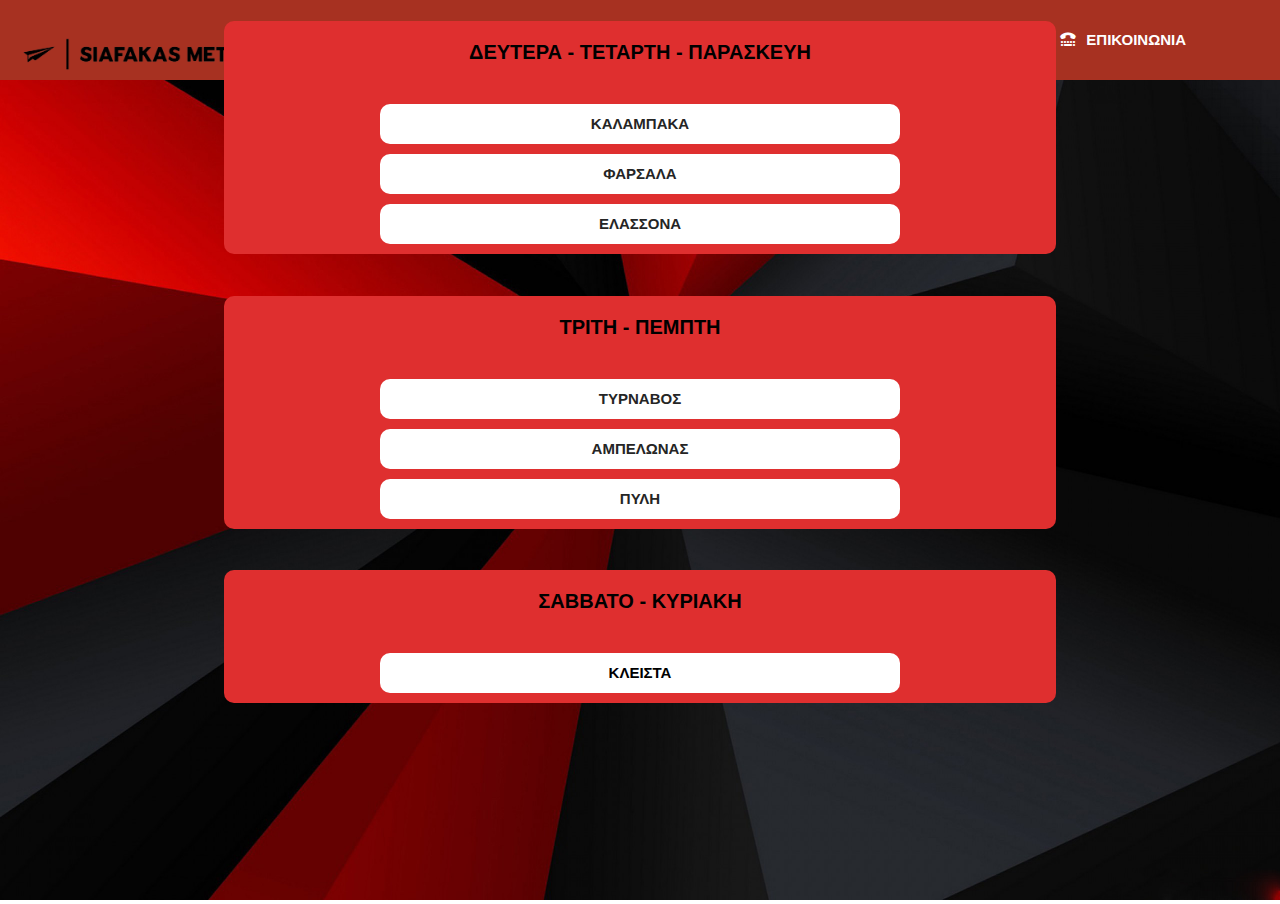
<file: dromologia.html>
<!DOCTYPE html>
<html lang="en">
  <head>
    <meta charset="UTF-8" />
    <meta name="viewport" content="width=device-width, initial-scale=1.0" />
    <link rel="stylesheet" href="css/dromologia.css" />
    <link
      rel="icon"
      href="title_icon/title_icon_update2.png"
      type="image/x-icon"
    />
    <link
      rel="stylesheet"
      href="https://cdnjs.cloudflare.com/ajax/libs/font-awesome/6.4.2/css/all.min.css"
    />
    <title>ΔΡΟΜΟΛΟΓΙΑ</title>
  </head>
  <body>
    <header>
      <nav>
        <input type="checkbox" id="check" />
        <label for="check" class="checkbtn">
          <i class="fa-solid fa-bars" style="color: #ffffff"></i>
        </label>
        <label class="logo">
          <a href="index.html"
            ><img class="image_logo" src="logo/official_log.png" alt=""
          /></a>
        </label>
        <ul>
          <li>
            <i class="fa-solid fa-house" style="color: #ffffff"> </i>
            <a href="index.html">ΑΡΧΙΚΗ</a>
          </li>
          <li>
            <i class="fa-solid fa-truck-fast" style="color: #ffffff"> </i
            ><a href="ipiresies.html">ΥΠΗΡΕΣΙΕΣ</a>
          </li>
          <li>
            <i class="fa-solid fa-user" style="color: #ffffff"> </i
            ><a href="sxetika_me_emas.html">ΣΧΕΤΙΚΑ ΜΕ ΕΜΑΣ</a>
          </li>
          <li>
            <i class="fa-solid fa-tty" style="color: #ffffff"> </i
            ><a href="epikinonia.html">ΕΠΙΚΟΙΝΩΝΙΑ</a>
          </li>
        </ul>
      </nav>
    </header>
    <main>
      <div class="container">
        <img class="ikona_dromologia" src="ikones/dromologia.jpg" alt="" />
        <section class="box">
          <h1>ΩΡΑΡΙΟ ΔΡΟΜΟΛΟΓΙΩΝ</h1>
          <hr />
          <div class="row">
            <div class="course-col">
              <h3>ΔΕΥΤΕΡΑ - ΤΕΤΑΡΤΗ - ΠΑΡΑΣΚΕΥΗ</h3>
              <p>ΚΑΛΑΜΠΑΚΑ<br /></p>
              <p>ΦΑΡΣΑΛΑ</p>
              <p>ΕΛΑΣΣΟΝΑ</p>
            </div>
            <div class="row">
              <div class="course-col">
                <h3>ΤΡΙΤΗ - ΠΕΜΠΤΗ</h3>
                <p>ΤΥΡΝΑΒΟΣ<br /></p>
                <p>ΑΜΠΕΛΩΝΑΣ</p>
                <p>ΠΥΛΗ</p>
              </div>
            </div>
            <div class="row">
              <div class="course-col">
                <h3>ΣΑΒΒΑΤΟ - ΚΥΡΙΑΚΗ</h3>
                <p class="sabato">ΚΛΕΙΣΤΑ</p>
              </div>
            </div>
          </div>
        </section>
      </div>
    </main>
  </body>
</html>
</file>
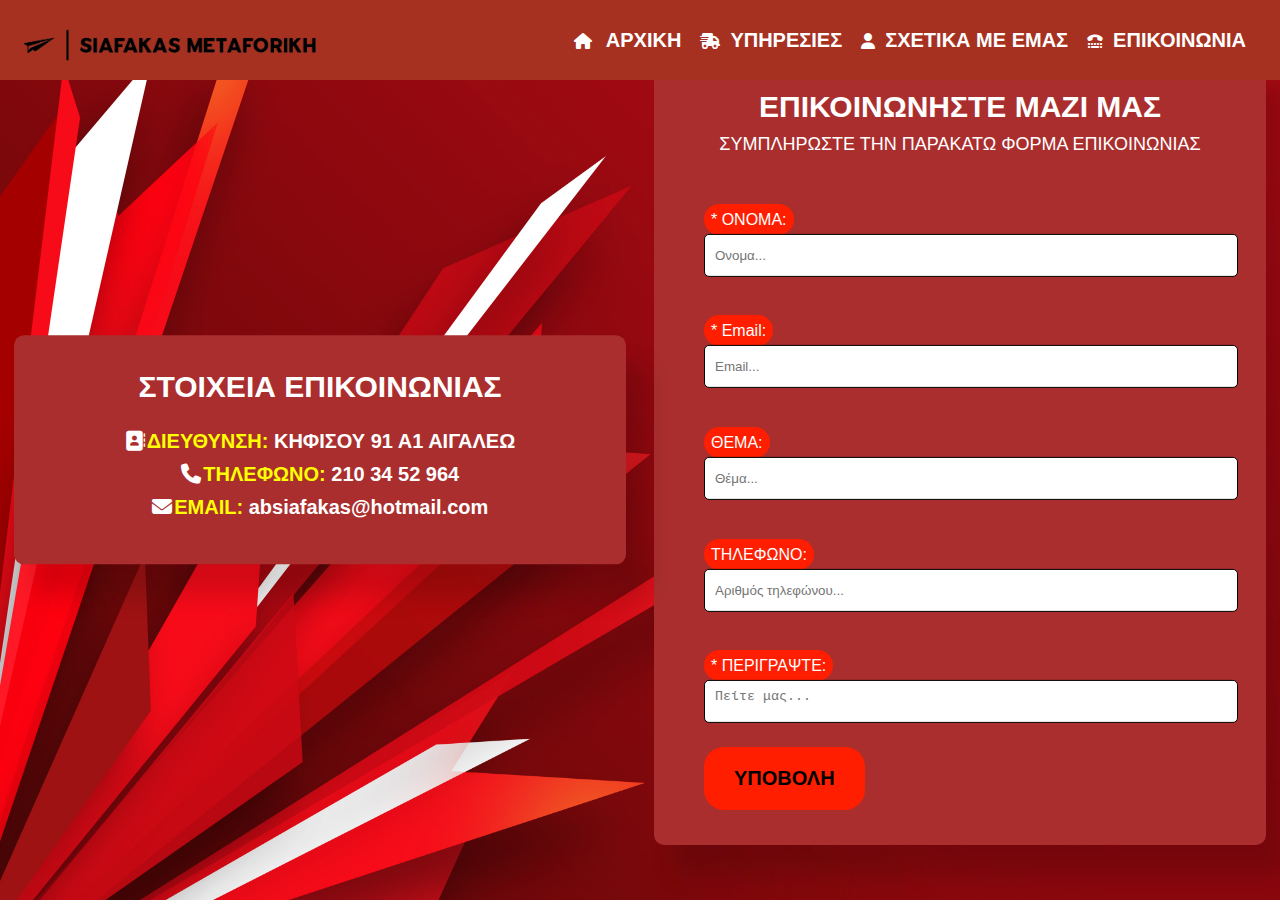
<file: epikinonia.html>
<!DOCTYPE html>
<html lang="en">
  <head>
    <meta charset="UTF-8" />
    <meta name="viewport" content="width=device-width, initial-scale=1.0" />
    <link
      rel="stylesheet"
      href="https://cdnjs.cloudflare.com/ajax/libs/font-awesome/6.4.2/css/all.min.css"
    />
    <link rel="stylesheet" href="css/epikinonia.css" />
    <link rel="icon" href="title_icon/title_icon_update2.png" type="image/x-icon" />
    <title>ΕΠΙΚΟΙΝΩΝΙΑ</title>
  </head>
  <body>
    <header>
      <nav>
        <input type="checkbox" id="check" />
        <label for="check" class="checkbtn">
          <i class="fa-solid fa-bars" style="color: #000000"></i>
        </label>
        <label class="logo">
          <a href="index.html"
            ><img class="image_logo" src="logo/official_log.png" alt=""
          /></a>
        </label>
        <ul>
          <li>
            <i class="fa-solid fa-house" style="color: #ffffff"> </i>
            <a href="index.html">ΑΡΧΙΚΗ</a>
          </li>
          <li>
            <i class="fa-solid fa-truck-fast" style="color: #ffffff"> </i
            ><a href="ipiresies.html">ΥΠΗΡΕΣΙΕΣ</a>
          </li>
          <li>
            <i class="fa-solid fa-user" style="color: #ffffff"> </i
            ><a href="sxetika_me_emas.html">ΣΧΕΤΙΚΑ ΜΕ ΕΜΑΣ</a>
          </li>
          <li>
            <i class="fa-solid fa-tty" style="color: #ffffff"> </i
            ><a href="epikinonia.html">ΕΠΙΚΟΙΝΩΝΙΑ</a>
          </li>
        </ul>
      </nav>
    </header>
    <div class="box">
      <img class="bg_epikinonia" src="ikones/ipiresies_bg.jpg" alt="">
    </div>
    <div class="container">
      <h1>ΕΠΙΚΟΙΝΩΝΗΣΤΕ ΜΑΖΙ ΜΑΣ</h1>
      <p>ΣΥΜΠΛΗΡΩΣΤΕ ΤΗΝ ΠΑΡΑΚΑΤΩ ΦΟΡΜΑ ΕΠΙΚΟΙΝΩΝΙΑΣ</p>
      <form action="https://formspree.io/f/xjvqazwe" method="POST">
        <div class="row">
          <div class="column">
            <label for="name">* ΟΝΟΜΑ:</label>
            <input type="text" name="name" placeholder="Ονομα..." / required>
          </div>
          <div class="column">
            <label for="email_id">* Email:</label>
            <input type="email" name="emailaddress" placeholder="Email..." / required>
          </div>
        </div>
        <div class="row">
          <div class="column">
            <label for="subject">ΘΕΜΑ:</label>
            <input type="text" name="theme" placeholder="Θέμα..." />
          </div>
          <div class="column">
            <label for="phone">ΤΗΛΕΦΩΝΟ:</label>
            <input type="text" name="phone" placeholder="Αριθμός τηλεφώνου..." />
          </div>
        </div>
        <div class="row">
          <div class="column">
            <label for="message">* ΠΕΡΙΓΡΑΨΤΕ:</label required>
            <textarea name="message" rows="3" placeholder="Πείτε μας..."></textarea>
          </div>
        </div>
        <button>ΥΠΟΒΟΛΗ</button>
      </form>
    </div>
    <div class="container_2">
      <h1>ΣΤΟΙΧΕΙΑ ΕΠΙΚΟΙΝΩΝΙΑΣ</h1>
      <div class="column">
        <div class="stixia_epikinonias_kartela">
          <p class="stixia_odos">
            <i class="fa-solid fa-address-book" style="color: #ffffff"></i
            > <span>ΔΙΕΥΘΥΝΣΗ:</span> ΚΗΦΙΣΟΥ 91 Α1 ΑΙΓΑΛΕΩ
          </p>
          <p class="stixia_tilefono">
            <i class="fa-solid fa-phone" style="color: #ffffff"></i
            > <span>ΤΗΛΕΦΩΝΟ:</span> 210 34 52 964
          </p>
          <p class="stixia_email">
            <i class="fa-solid fa-envelope" style="color: #ffffff"></i
            > <span class="xroma_email">EMAIL:</span> absiafakas@hotmail.com
          </p>
        </div>
    </div>
  </body>
</html>
</file>
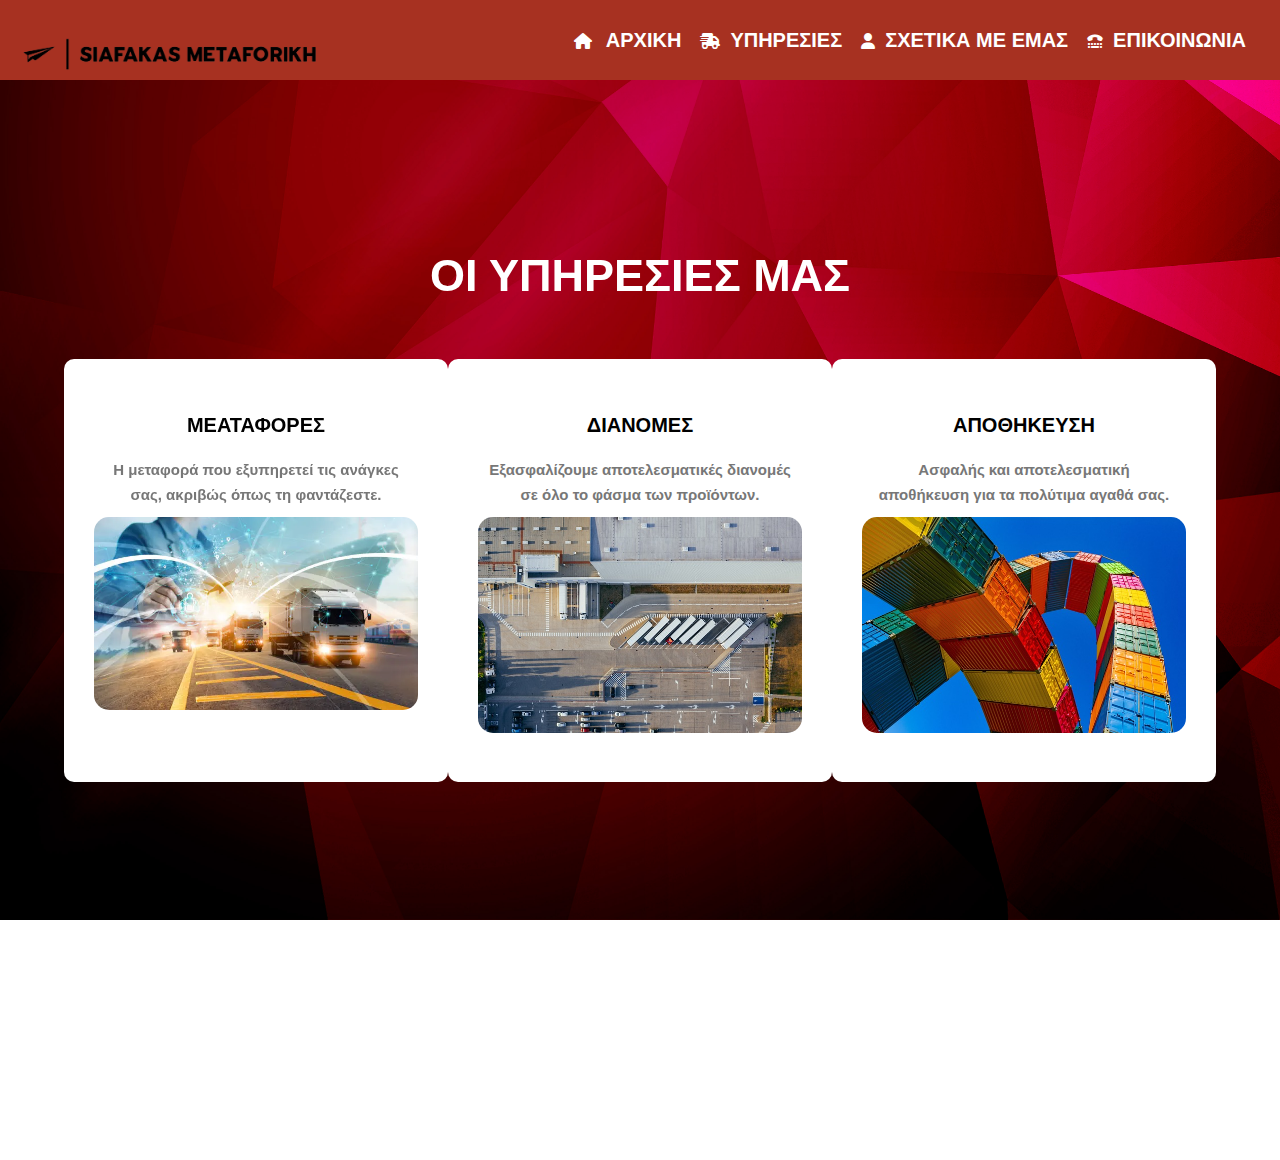
<file: ipiresies.html>
<!DOCTYPE html>
<html lang="en">
  <head>
    <meta charset="UTF-8" />
    <meta name="viewport" content="width=device-width, initial-scale=1.0" />
    <link
      rel="stylesheet"
      href="https://cdnjs.cloudflare.com/ajax/libs/font-awesome/6.4.2/css/all.min.css"
    />
    <link rel="stylesheet" href="css/ipiresies.css" />
    <link
      rel="icon"
      href="title_icon/title_icon_update2.png"
      type="image/x-icon"
    />
    <title>ΥΠΗΡΕΣΙΕΣ</title>
  </head>
  <body>
    <header>
      <nav>
        <input type="checkbox" id="check" />
        <label for="check" class="checkbtn">
          <i class="fa-solid fa-bars" style="color: #000000"></i>
        </label>
        <label class="logo">
          <a href="index.html"
            ><img class="image_logo" src="logo/official_log.png" alt=""
          /></a>
        </label>
        <ul>
          <li>
            <i class="fa-solid fa-house" style="color: #ffffff"> </i>
            <a href="index.html">ΑΡΧΙΚΗ</a>
          </li>
          <li>
            <i class="fa-solid fa-truck-fast" style="color: #ffffff"> </i
            ><a href="ipiresies.html">ΥΠΗΡΕΣΙΕΣ</a>
          </li>
          <li>
            <i class="fa-solid fa-user" style="color: #ffffff"> </i
            ><a href="sxetika_me_emas.html">ΣΧΕΤΙΚΑ ΜΕ ΕΜΑΣ</a>
          </li>
          <li>
            <i class="fa-solid fa-tty" style="color: #ffffff"> </i
            ><a href="epikinonia.html">ΕΠΙΚΟΙΝΩΝΙΑ</a>
          </li>
        </ul>
      </nav>
    </header>
    <div class="container">
      <img class="bg_ipiresies" src="ikones/epikinonia.jpg" alt="" />
      <section class="box">
        <h1>ΟΙ ΥΠΗΡΕΣΙΕΣ ΜΑΣ</h1>
        <div class="row">
          <div class="course-col">
            <h3>ΜΕΑΤΑΦΟΡΕΣ</h3>
            <p>
              Η μεταφορά που εξυπηρετεί τις ανάγκες σας, ακριβώς όπως τη
              φαντάζεστε.
            </p>
            <img
              class="ikona_metafora"
              src="ikones/ikona_metafores.png"
              alt=""
            />
          </div>
          <div class="course-col">
            <h3>ΔΙΑΝΟΜΕΣ</h3>
            <p>
              Εξασφαλίζουμε αποτελεσματικές διανομές σε όλο το φάσμα των
              προϊόντων.
            </p>
            <img class="ikona_dianomi" src="ikones/ikona_dianomes.jpg" alt="" />
          </div>
          <div class="course-col">
            <h3>ΑΠΟΘΗΚΕΥΣΗ</h3>
            <p>
              Ασφαλής και αποτελεσματική αποθήκευση για τα πολύτιμα αγαθά σας.
            </p>
            <img
              class="ikona_apothikeusi"
              src="ikones/apothikeusi.jpg"
              alt=""
            />
          </div>
        </div>
      </section>
    </div>
  </body>
</html>
</file>
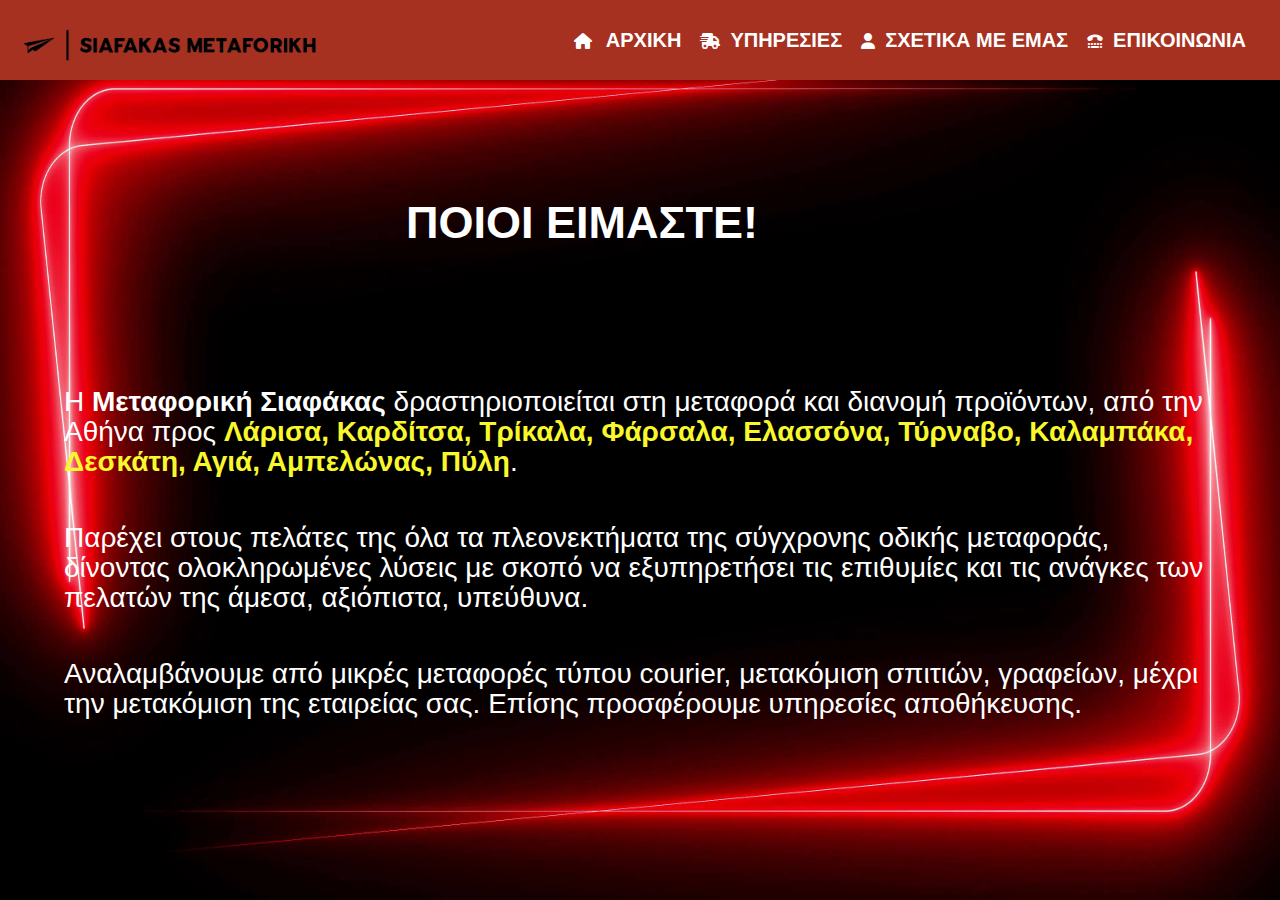
<file: sxetika_me_emas.html>
<!DOCTYPE html>
<html lang="en">
  <head>
    <meta charset="UTF-8" />
    <meta name="viewport" content="width=device-width, initial-scale=1.0" />
    <link
      rel="stylesheet"
      href="https://cdnjs.cloudflare.com/ajax/libs/font-awesome/6.4.2/css/all.min.css"
    />
    <link rel="stylesheet" href="css/sxetika_me_emas.css" />
    <link rel="icon" href="title_icon/title_icon_update2.png" type="image/x-icon" />
    <title>ΣΧΕΤΙΚΑ ΜΕ ΕΜΑΣ</title>
  </head>
  <body>
    <header>
      <nav>
        <input type="checkbox" id="check" />
        <label for="check" class="checkbtn">
          <i class="fa-solid fa-bars" style="color: #000000"></i>
        </label>
        <label class="logo">
          <a href="index.html"
            ><img class="image_logo" src="logo/official_log.png" alt=""
          /></a>
        </label>
        <ul>
          <li>
            <i class="fa-solid fa-house" style="color: #ffffff"> </i>
            <a href="index.html">ΑΡΧΙΚΗ</a>
          </li>
          <li>
            <i class="fa-solid fa-truck-fast" style="color: #ffffff"> </i
            ><a href="ipiresies.html">ΥΠΗΡΕΣΙΕΣ</a>
          </li>
          <li>
            <i class="fa-solid fa-user" style="color: #ffffff"> </i
            ><a href="sxetika_me_emas.html">ΣΧΕΤΙΚΑ ΜΕ ΕΜΑΣ</a>
          </li>
          <li>
            <i class="fa-solid fa-tty" style="color: #ffffff"> </i
            ><a href="epikinonia.html">ΕΠΙΚΟΙΝΩΝΙΑ</a>
          </li>
        </ul>
      </nav>
    </header>
    <div class="container">
      <img class="bg" src="ikones/poioi_eimaste.jpg" alt="">
      <img class="ikona_imaste" src="ikones/poioi_imaste_bg2.jpg" alt="">
      <div class="titlos">
        <h1 class="text_titlos">
          ΠΟΙΟΙ ΕΙΜΑΣΤΕ!
        </h1>
      </div>
      <div class="text_box">
        <p class="p1">
          Η <strong>Μεταφορική Σιαφάκας</strong> δραστηριοποιείται στη μεταφορά και διανομή
          προϊόντων, από την <u>Αθήνα</u> προς
          <span class="perioxes_xroma">
            Λάρισα, Καρδίτσα, Τρίκαλα, Φάρσαλα, Ελασσόνα, Τύρναβο, Καλαμπάκα,
            Δεσκάτη, Αγιά, Αμπελώνας, Πύλη</span
          >.
        </p>
        <p class="p2">
          Παρέχει στους πελάτες της όλα τα πλεονεκτήματα της σύγχρονης οδικής
          μεταφοράς, δίνοντας ολοκληρωμένες λύσεις με σκοπό να εξυπηρετήσει
          τις επιθυμίες και τις ανάγκες των πελατών της άμεσα, αξιόπιστα,
          υπεύθυνα.
        </p>
        <p class="p3">
          Αναλαμβάνουμε από μικρές μεταφορές τύπου courier, μετακόμιση
          σπιτιών, γραφείων, μέχρι την μετακόμιση της εταιρείας σας. Επίσης
          προσφέρουμε υπηρεσίες αποθήκευσης.
        </p>
      </div>
    </div>
</html>
</file>
<file: css/dromologia.css>
* {
  margin: 0px;
  padding: 0px;
  text-decoration: none;
  list-style-type: none;
}
a,
p {
  text-decoration: none;
  font-family: Arial, Helvetica, sans-serif;
}
nav {
  background-color: #a73121;
  z-index: 12;
  position: fixed;
  height: 80px;
  width: 100%;
}
label.logo {
  color: black;
  font-size: 30px;
  line-height: 80px;
  padding: 0 100px;
  font-weight: bold;
}
nav ul {
  float: right;
  margin-right: 20px;
}
nav ul li {
  display: inline-block;
  line-height: 80px;
  margin: 0 5px;
}
nav ul li a {
  font-family: Arial, Helvetica, sans-serif;
  font-weight: 600;
  color: #ffffff;
  font-size: 17px;
  padding: 7px 13px;
  border-radius: 3px;
}
nav ul li a:hover {
  color: #ffee00;
}
.checkbtn {
  font-size: 30px;
  color: white;
  float: right;
  line-height: 80px;
  margin-right: 40px;
  cursor: pointer;
  display: none;
}
#check {
  display: none;
}
.fa-solid {
  margin-right: 3px;
}
.logo {
  font-family: Arial, Helvetica, sans-serif;
  font-size: 10px;
}
.image_logo {
  position: absolute;
  width: 25%;
  top: -35%;
}
.ikona_dromologia {
  z-index: 1;
  margin-top: 0px;
  overflow: hidden;
  width: 100%;
  height: 100vh;
}
.box {
  width: 65%;
  margin: auto;
  text-align: center;
  margin-top: -875px;
}
h1 {
  color: #ffffff;
  font-family: Arial, Helvetica, sans-serif;
  font-size: 35px;
  font-weight: 600;
  margin-bottom: 3%;
}
p {
  width: 1000px;
  color: #252525;
  font-size: 15px;
  font-weight: 300;
  line-height: 20px;
  margin: 10px auto auto auto;
  padding: 10px;
  font-weight: 600;
  font-family: Arial, Helvetica, sans-serif;
  background-color: #ffffff;
  border-radius: 10px;
  transition: 0.5s;
}
.sabato,
.kiriaki {
  background-color: #ffffff;
  color: #000000;
}
.course-col {
  position: relative;
  z-index: 10;
  background-color: #df2f2f;
  flex-basis: 10%;
  margin-bottom: 5%;
  padding: 10px 15px;
  box-sizing: border-box;
  border-radius: 10px;
}
h3 {
  font-size: 20px;
  font-family: Arial, Helvetica, sans-serif;
  text-align: center;
  font-weight: bold;
  margin-top: 10px;
  margin-bottom: 40px;
}
p:hover {
  transform: scale(1.09);
  box-shadow: 0 0 10px 0px rgba(0, 0, 0, 0.4);
}
@media (min-width: 299px) and (max-width: 575px) {
  nav {
    position: fixed;
    background-color: #a73121;
    height: 80px;
    width: 100%;
  }
  .checkbtn {
    display: block;
  }
  ul {
    position: fixed;
    width: 100%;
    height: 40vh;
    background-color: #a73121;
    top: 80px;
    left: -100%;
    text-align: center;
    transition: all 0.5s;
  }
  nav ul li {
    display: block;
    margin: 20px 0;
    line-height: 30px;
  }
  nav ul li a {
    font-size: 15px;
  }
  #check:checked ~ ul {
    left: 0;
  }
  .fa-solid {
    font-size: 13px;
    margin-right: 3px;
  }
  .fa-solid.fa-bars::before {
    font-size: 19px;
    color: #ffffff;
  }
  .logo {
    font-family: Arial, Helvetica, sans-serif;
    font-size: 10px;
  }
  .image_logo {
    position: absolute;
    width: 255px;
    left: -1%;
    top: 10%;
  }
  label.checkbtn {
    margin-right: 18px;
  }
  .logo {
    font-family: Arial, Helvetica, sans-serif;
    font-size: 10px;
  }
  .image_logo {
    position: absolute;
    width: 250px;
    top: 14%;
    left: -2%;
  }
  .ikona_dromologia {
    object-fit: cover;
    z-index: 1;
    margin-top: 0px;
    overflow: hidden;
    width: 100%;
    height: 100vh;
  }
  .box {
    width: 65%;
    margin: auto;
    text-align: center;
    margin-top: -750px;
  }
  h1 {
    margin-top: 30%;
    font-family: Arial, Helvetica, sans-serif;
    font-size: 20px;
    font-weight: 600;
    margin-bottom: 3%;
  }
  p {
    width: 100px;
    color: #252525;
    font-size: 13px;
    font-weight: 300;
    line-height: 20px;
    margin: 10px auto auto auto;
    padding: 10px;
    font-weight: 800;
    font-family: Arial, Helvetica, sans-serif;
    background-color: #ffffff;
    border-radius: 10px;
    transition: 0.5s;
  }
  .sabato,
  .kiriaki {
    background-color: #ffffff;
    color: #000000;
  }
  .course-col {
    position: relative;
    z-index: 10;
    flex-basis: 10%;
    background: #df2f2f;
    margin-bottom: 5%;
    padding: 10px 15px;
    box-sizing: border-box;
    border-radius: 10px;
  }
  h3 {
    font-size: 15px;
    font-family: Arial, Helvetica, sans-serif;
    text-align: center;
    font-weight: bold;
    margin-top: 10px;
    margin-bottom: 40px;
  }
  p:hover {
    transform: scale(1.09);
    box-shadow: 0 0 10px 0px rgba(0, 0, 0, 0.4);
  }
}
@media (min-width: 576px) and (max-width: 767px) {
  nav {
    position: fixed;
    background-color: #a73121;
    height: 80px;
    width: 100%;
  }
  .checkbtn {
    display: block;
  }
  ul {
    position: fixed;
    width: 100%;
    height: 30vh;
    background-color: #a73121;
    top: 80px;
    left: -100%;
    text-align: center;
    transition: all 0.5s;
  }
  nav ul li {
    display: block;
    margin: 20px 0;
    line-height: 30px;
  }
  nav ul li a {
    font-size: 15px;
  }
  #check:checked ~ ul {
    left: 0;
  }
  .fa-solid {
    font-size: 13px;
    margin-right: 3px;
  }
  .fa-solid.fa-bars::before {
    font-size: 19px;
    color: #ffffff;
  }
  .logo {
    font-family: Arial, Helvetica, sans-serif;
    font-size: 10px;
  }
  .image_logo {
    position: absolute;
    width: 255px;
    left: -1%;
    top: 10%;
  }
  label.checkbtn {
    margin-right: 18px;
  }
  .logo {
    font-family: Arial, Helvetica, sans-serif;
    font-size: 10px;
  }
  .image_logo {
    position: absolute;
    width: 340px;
    top: 0%;
    left: -2%;
  }
  .ikona_dromologia {
    object-fit: cover;
    z-index: 1;
    margin-top: 0px;
    overflow: hidden;
    width: 100%;
    height: 100vh;
  }
  .box {
    width: 65%;
    margin: auto;
    text-align: center;
    margin-top: -775px;
  }
  h1 {
    font-family: Arial, Helvetica, sans-serif;
    font-size: 25px;
    font-weight: 600;
    margin-bottom: 3%;
  }
  p {
    width: 320px;
    color: #252525;
    font-size: 13px;
    font-weight: 300;
    line-height: 20px;
    margin: 10px auto auto auto;
    padding: 10px;
    font-weight: 800;
    font-family: Arial, Helvetica, sans-serif;
    background-color: #ffffff;
    border-radius: 10px;
    transition: 0.5s;
  }
  .sabato,
  .kiriaki {
    background-color: #ffffff;
    color: #000000;
  }
  .course-col {
    position: relative;
    z-index: 10;
    flex-basis: 10%;
    background: #df2f2f;
    margin-bottom: 5%;
    padding: 10px 15px;
    box-sizing: border-box;
    border-radius: 10px;
  }
  h3 {
    font-size: 18px;
    font-family: Arial, Helvetica, sans-serif;
    text-align: center;
    font-weight: bold;
    margin-top: 10px;
    margin-bottom: 40px;
  }
  p:hover {
    transform: scale(1.09);
    box-shadow: 0 0 10px 0px rgba(0, 0, 0, 0.4);
  }
}
@media (min-width: 768px) and (max-width: 877px) {
  nav {
    position: fixed;
    background-color: #a73121;
    height: 80px;
    width: 100%;
  }
  .checkbtn {
    display: block;
  }
  ul {
    position: fixed;
    width: 100%;
    height: 30vh;
    background-color: #a73121;
    top: 80px;
    left: -100%;
    text-align: center;
    transition: all 0.5s;
  }
  nav ul li {
    display: block;
    margin: 20px 0;
    line-height: 30px;
  }
  nav ul li a {
    font-size: 15px;
  }
  #check:checked ~ ul {
    left: 0;
  }
  .fa-solid {
    font-size: 13px;
    margin-right: 3px;
  }
  .fa-solid.fa-bars::before {
    font-size: 19px;
    color: #ffffff;
  }
  .logo {
    font-family: Arial, Helvetica, sans-serif;
    font-size: 10px;
  }
  .image_logo {
    position: absolute;
    width: 255px;
    left: -1%;
    top: 10%;
  }
  label.checkbtn {
    margin-right: 18px;
  }
  .logo {
    font-family: Arial, Helvetica, sans-serif;
    font-size: 10px;
  }
  .image_logo {
    position: absolute;
    width: 340px;
    top: 0%;
    left: -2%;
  }
  .ikona_dromologia {
    object-fit: cover;
    z-index: 1;
    margin-top: 0px;
    overflow: hidden;
    width: 100%;
    height: 100vh;
  }
  .box {
    width: 65%;
    margin: auto;
    text-align: center;
    margin-top: -775px;
  }
  h1 {
    font-family: Arial, Helvetica, sans-serif;
    font-size: 25px;
    font-weight: 600;
    margin-top: 5%;
    margin-bottom: 5%;
  }
  p {
    width: 450px;
    color: #252525;
    font-size: 13px;
    font-weight: 300;
    line-height: 20px;
    margin: 10px auto auto auto;
    padding: 10px;
    font-weight: 800;
    font-family: Arial, Helvetica, sans-serif;
    background-color: #ffffff;
    border-radius: 10px;
    transition: 0.5s;
  }
  .sabato,
  .kiriaki {
    background-color: #ffffff;
    color: #000000;
  }
  .course-col {
    position: relative;
    z-index: 10;
    flex-basis: 10%;
    background: #df2f2f;
    margin-bottom: 5%;
    padding: 10px 15px;
    box-sizing: border-box;
    border-radius: 10px;
  }
  h3 {
    font-size: 18px;
    font-family: Arial, Helvetica, sans-serif;
    text-align: center;
    font-weight: bold;
    margin-top: 10px;
    margin-bottom: 40px;
  }
  p:hover {
    transform: scale(1.09);
    box-shadow: 0 0 10px 0px rgba(0, 0, 0, 0.4);
  }
}
@media (min-width: 878px) and (max-width: 992px) {
  * {
    margin: 0px;
    padding: 0px;
    text-decoration: none;
    list-style-type: none;
  }
  a,
  p {
    text-decoration: none;
    font-family: Arial, Helvetica, sans-serif;
  }
  nav {
    z-index: 2;
    position: fixed;
    height: 80px;
    width: 100%;
  }
  label.logo {
    color: black;
    font-size: 30px;
    line-height: 80px;
    padding: 0 100px;
    font-weight: bold;
  }
  nav ul {
    float: right;
    margin-right: 80px;
  }
  nav ul li {
    display: inline-block;
    line-height: 80px;
    margin: 0 1px;
  }
  nav ul li a {
    font-family: Arial, Helvetica, sans-serif;
    font-weight: 600;
    color: #ffffff;
    font-size: 15px;
    padding: 7px 13px;
  }
  .checkbtn {
    font-size: 30px;
    color: white;
    float: right;
    line-height: 80px;
    margin-right: 40px;
    cursor: pointer;
    display: none;
  }
  #check {
    display: none;
  }
  .fa-solid {
    margin-right: -3px;
  }
  .logo {
    font-family: Arial, Helvetica, sans-serif;
    font-size: 10px;
  }
  .image_logo {
    position: absolute;
    width: 30%;
    top: 1%;
    left: -1%;
  }
  .ikona_dromologia {
    object-fit: cover;
    z-index: 1;
    margin-top: 0px;
    overflow: hidden;
    width: 100%;
    height: 100vh;
  }
  .box {
    width: 65%;
    margin: auto;
    text-align: center;
    margin-top: -750px;
  }
  h1 {
    font-family: Arial, Helvetica, sans-serif;
    font-size: 35px;
    font-weight: 600;
    margin-bottom: 3%;
  }
  p {
    width: 400px;
    color: #252525;
    font-size: 15px;
    font-weight: 300;
    line-height: 20px;
    margin: 10px auto auto auto;
    padding: 10px;
    font-weight: 600;
    font-family: Arial, Helvetica, sans-serif;
    background-color: #ffffff;
    border-radius: 10px;
    transition: 0.5s;
  }
  .sabato,
  .kiriaki {
    background-color: #ffffff;
    color: #000000;
  }
  .course-col {
    position: relative;
    z-index: 10;
    flex-basis: 10%;
    background: #df2f2f;
    margin-bottom: 5%;
    padding: 10px 15px;
    box-sizing: border-box;
    border-radius: 10px;
  }
  h3 {
    font-size: 20px;
    font-family: Arial, Helvetica, sans-serif;
    text-align: center;
    font-weight: bold;
    margin-top: 10px;
    margin-bottom: 40px;
  }
  p:hover {
    transform: scale(1.09);
    box-shadow: 0 0 10px 0px rgba(0, 0, 0, 0.4);
  }
}
@media (min-width: 993px) and (max-width: 1199px) {
  * {
    margin: 0px;
    padding: 0px;
    text-decoration: none;
    list-style-type: none;
  }
  a,
  p {
    text-decoration: none;
    font-family: Arial, Helvetica, sans-serif;
  }
  nav {
    z-index: 2;
    position: fixed;
    height: 80px;
    width: 100%;
  }
  label.logo {
    color: black;
    font-size: 30px;
    line-height: 80px;
    padding: 0 100px;
    font-weight: bold;
  }
  nav ul {
    float: right;
    margin-right: 80px;
  }
  nav ul li {
    display: inline-block;
    line-height: 80px;
    margin: 0 1px;
  }
  nav ul li a {
    font-family: Arial, Helvetica, sans-serif;
    font-weight: 600;
    color: #ffffff;
    font-size: 15px;
    padding: 7px 13px;
  }
  .checkbtn {
    font-size: 30px;
    color: white;
    float: right;
    line-height: 80px;
    margin-right: 40px;
    cursor: pointer;
    display: none;
  }
  #check {
    display: none;
  }
  .fa-solid {
    margin-right: -3px;
  }
  .logo {
    font-family: Arial, Helvetica, sans-serif;
    font-size: 10px;
  }
  .image_logo {
    position: absolute;
    width: 30%;
    top: 1%;
    left: -1%;
  }
  .ikona_dromologia {
    z-index: 1;
    margin-top: 0px;
    overflow: hidden;
    width: 100%;
    height: 100vh;
  }
  .box {
    width: 65%;
    margin: auto;
    text-align: center;
    margin-top: -800px;
  }
  h1 {
    font-family: Arial, Helvetica, sans-serif;
    font-size: 35px;
    font-weight: 600;
    margin-bottom: 3%;
  }
  p {
    height: 20px;
    width: 500px;
    color: #252525;
    font-size: 15px;
    font-weight: 300;
    line-height: 20px;
    margin: 10px auto auto auto;
    padding: 10px;
    font-weight: 600;
    font-family: Arial, Helvetica, sans-serif;
    background-color: #ffffff;
    border-radius: 10px;
    transition: 0.5s;
  }
  .sabato,
  .kiriaki {
    background-color: #ffffff;
    color: #000000;
  }
  .course-col {
    position: relative;
    z-index: 10;
    flex-basis: 10%;
    background: #df2f2f;
    margin-bottom: 5%;
    padding: 10px 15px;
    box-sizing: border-box;
    border-radius: 10px;
  }
  h3 {
    font-size: 20px;
    font-family: Arial, Helvetica, sans-serif;
    text-align: center;
    font-weight: bold;
    margin-top: 10px;
    margin-bottom: 40px;
  }
  p:hover {
    transform: scale(1.09);
    box-shadow: 0 0 10px 0px rgba(0, 0, 0, 0.4);
  }
}
@media (min-width: 1200px) and (max-width: 1440px) {
  * {
    margin: 0px;
    padding: 0px;
    text-decoration: none;
    list-style-type: none;
  }
  a,
  p {
    text-decoration: none;
    font-family: Arial, Helvetica, sans-serif;
  }
  nav {
    z-index: 2;
    position: fixed;
    height: 80px;
    width: 100%;
  }
  label.logo {
    color: black;
    font-size: 30px;
    line-height: 80px;
    padding: 0 100px;
    font-weight: bold;
  }
  nav ul {
    float: right;
    margin-right: 80px;
  }
  nav ul li {
    display: inline-block;
    line-height: 80px;
    margin: 0 1px;
  }
  nav ul li a {
    font-family: Arial, Helvetica, sans-serif;
    font-weight: 600;
    color: #ffffff;
    font-size: 15px;
    padding: 7px 13px;
  }
  .checkbtn {
    font-size: 30px;
    color: white;
    float: right;
    line-height: 80px;
    margin-right: 40px;
    cursor: pointer;
    display: none;
  }
  #check {
    display: none;
  }
  .fa-solid {
    margin-right: -3px;
  }
  .logo {
    font-family: Arial, Helvetica, sans-serif;
    font-size: 10px;
  }
  .image_logo {
    position: absolute;
    width: 30%;
    top: 1%;
    left: -1%;
  }
  .ikona_dromologia {
    z-index: 1;
    margin-top: 0px;
    overflow: hidden;
    width: 100%;
    height: 100vh;
  }
  .box {
    width: 65%;
    margin: auto;
    text-align: center;
    margin-top: -950px;
  }
  h1 {
    font-family: Arial, Helvetica, sans-serif;
    font-size: 35px;
    font-weight: 600;
    margin-bottom: 3%;
  }
  p {
    height: 20px;
    width: 500px;
    color: #252525;
    font-size: 15px;
    font-weight: 300;
    line-height: 20px;
    margin: 10px auto auto auto;
    padding: 10px;
    font-weight: 600;
    font-family: Arial, Helvetica, sans-serif;
    background-color: #ffffff;
    border-radius: 10px;
    transition: 0.5s;
  }
  .sabato,
  .kiriaki {
    background-color: #ffffff;
    color: #000000;
  }
  .course-col {
    position: relative;
    z-index: 10;
    flex-basis: 10%;
    background: #df2f2f;
    margin-bottom: 5%;
    padding: 10px 15px;
    box-sizing: border-box;
    border-radius: 10px;
  }
  h3 {
    font-size: 20px;
    font-family: Arial, Helvetica, sans-serif;
    text-align: center;
    font-weight: bold;
    margin-top: 10px;
    margin-bottom: 40px;
  }
  p:hover {
    transform: scale(1.09);
    box-shadow: 0 0 10px 0px rgba(0, 0, 0, 0.4);
  }
}
</file>
<file: css/epikinonia.css>
a,
p {
  text-decoration: none;
  font-family: Arial, Helvetica, sans-serif;
}
* {
  margin: 0px;
  padding: 0px;
  text-decoration: none;
  list-style-type: none;
}
nav {
  z-index: 2;
  position: fixed;
  background-color: #a73121;
  height: 80px;
  width: 100%;
}
label.logo {
  color: rgb(224, 15, 15);
  font-size: 30px;
  line-height: 80px;
  padding: 0 100px;
  font-weight: bold;
}
nav ul {
  float: right;
  margin-right: 20px;
}
nav ul li {
  display: inline-block;
  line-height: 80px;
  margin: 0 5px;
}
nav ul li a {
  font-family: Arial, Helvetica, sans-serif;
  font-weight: 600;
  color: #ffffff;
  font-size: 17px;
  padding: 7px 13px;
  border-radius: 3px;
}
nav ul li a:hover {
  color: #faf16d;
}
.checkbtn {
  font-size: 30px;
  color: white;
  float: right;
  line-height: 80px;
  margin-right: 40px;
  cursor: pointer;
  display: none;
}
#check {
  display: none;
}
@media (max-width: 952px) {
  label.logo {
    font-size: 30px;
    padding-left: 50px;
  }
  nav ul li a {
    font-size: 16px;
  }
}
@media (max-width: 858px) {
  .checkbtn {
    display: block;
  }
  ul {
    position: fixed;
    width: 100%;
    height: 100vh;
    background-color: lightgray;
    top: 80px;
    left: -100%;
    text-align: center;
    transition: all 0.5s;
  }
  nav ul li {
    display: block;
    margin: 50px 0;
    line-height: 30px;
  }
  nav ul li a {
    font-size: 20px;
  }
  #check:checked ~ ul {
    left: 0;
  }
}
.fa-solid {
  margin-right: 3px;
}
.logo {
  font-family: Arial, Helvetica, sans-serif;
  font-size: 10px;
}
.image_logo {
  position: absolute;
  width: 25%;
  top: -35%;
}
.container_2 {
  background-color: #aa2e2e;
  width: 40%;
  min-width: 420px;
  padding: 35px 50px;
  transform: translate(-50%, -50%);
  position: absolute;
  left: 25%;
  top: 50%;
  border-radius: 10px;
  box-shadow: 20px 30px 25px rgba(0, 0, 0, 0.15);
}
.stixia {
  font-weight: 600;
  font-size: 20px;
}
.stixia_tilefono,
.stixia_email,
.stixia_odos {
  font-size: 20px;
}
.stixia_epikinonias_kartela h3 {
  color: #ffffff;
  font-family: Arial, Helvetica, sans-serif;
  text-align: center;
}
span {
  font-size: 20px;
  color: #ffff00;
}
.container {
  background-color: #aa2e2e;
  width: 40%;
  min-width: 420px;
  padding: 35px 50px;
  transform: translate(-50%, -50%);
  position: absolute;
  left: 75%;
  top: 50%;
  border-radius: 10px;
  box-shadow: 20px 30px 25px rgba(0, 0, 0, 0.15);
}
h1 {
  font-family: Arial, Helvetica, sans-serif;
  font-size: 30px;
  text-align: center;
  color: #ffffff;
}
p {
  font-family: Arial, Helvetica, sans-serif;
  position: relative;
  margin: 2% auto;
  width: 100%;
  text-align: center;
  color: #ffffff;
  font-size: 17px;
  font-weight: 400;
}
form {
  font-family: Arial, Helvetica, sans-serif;
  width: 100%;
  position: relative;
  margin: 30px auto 0px auto;
}
.row {
  width: 100%;
  display: grid;
  grid-template-columns: repeat(auto-fit, minmax(300px, 1fr));
  grid-gap: 20px 30px;
  margin-bottom: 20px;
}
.container label {
  background-color: #ff1e00;
  border-radius: 20px;
  padding: 4px;
  color: rgb(255, 255, 255);
  font-size: 16px;
}
textarea,
input {
  width: 100%;
  font-weight: 400;
  padding: 8px 10px;
  border-radius: 5px;
  border: 1.2px solid black;
  margin-top: 5px;
}
textarea {
  resize: none;
}
textarea:focus,
input:focus {
  outline: none;
  border-color: #ff1e00;
}
button {
  font-family: Arial, Helvetica, sans-serif;
  border: none;
  padding: 20px 30px;
  background-color: #ff1e00;
  color: black;
  border-radius: 20px;
  font-weight: 800;
  font-size: 13px;
  color: #ffffff;
}
.bg_epikinonia {
  position: relative;
  margin-top: 0px;
  overflow: hidden;
  width: 100%;
  height: 100vh;
}
@media (min-width: 299px) and (max-width: 575px) {
  nav {
    position: fixed;
    background-color: #a73121;
    height: 80px;
    width: 100%;
  }
  .checkbtn {
    display: block;
  }
  ul {
    position: fixed;
    width: 100%;
    height: 40vh;
    background-color: #a73121;
    top: 80px;
    left: -100%;
    text-align: center;
    transition: all 0.5s;
  }
  nav ul li {
    display: block;
    margin: 20px 0;
    line-height: 30px;
  }
  nav ul li a {
    font-size: 15px;
  }
  #check:checked ~ ul {
    left: 0;
  }
  .fa-solid {
    font-size: 13px;
    margin-right: 3px;
  }
  .fa-solid.fa-bars::before {
    font-size: 19px;
    color: #ffffff;
  }
  .fa-solid.fa-address-book::before,
  .fa-solid.fa-phone,
  .fa-solid.fa-envelope {
    font-size: 0px;
  }
  .logo {
    font-family: Arial, Helvetica, sans-serif;
    font-size: 10px;
  }
  .image_logo {
    position: absolute;
    width: 255px;
    left: -1%;
    top: 10%;
  }
  label.checkbtn {
    margin-right: 18px;
  }
  .container_2 {
    top: 110%;
    left: -100%;
  }
  .stixia_odos,
  .stixia_tilefono,
  .stixia_email {
    font-size: 0px;
  }
  .xroma_email {
    font-size: 0px;
  }
  .container {
    margin-top: 10%;
    background-color: #aa2e2e;
    width: 40%;
    min-width: 150px;
    padding: 35px 50px;
    transform: translate(-50%, -50%);
    position: absolute;
    left: 50%;
    top: 50%;
    border-radius: 10px;
    box-shadow: 20px 30px 25px rgba(0, 0, 0, 0.15);
  }
  h1 {
    font-size: 0px;
  }
  p {
    font-family: Arial, Helvetica, sans-serif;
    position: relative;
    margin: 2% auto;
    width: 100%;
    text-align: center;
    color: #ffffff;
    font-size: 16px;
    font-weight: 600;
    line-height: 20px;
  }
  form {
    font-family: Arial, Helvetica, sans-serif;
    width: 100%;
    position: relative;
    margin: 30px auto 0px auto;
  }
  .row {
    width: 100%;
    display: grid;
    grid-template-columns: repeat(auto-fit, minmax(300px, 1fr));
    grid-gap: 20px 30px;
    margin-bottom: 20px;
  }
  .column {
    width: 45%;
  }
  .container label {
    background-color: #ff1e00;
    border-radius: 10px;
    padding: 7px;
    color: rgb(255, 255, 255);
    font-size: 12px;
  }
  textarea,
  input {
    width: 100%;
    font-weight: 400;
    padding: 8px 10px;
    border-radius: 8px;
    border: 1.2px solid black;
    margin-top: 10px;
  }
  textarea {
    resize: none;
  }
  textarea:focus,
  input:focus {
    outline: none;
    border-color: #ff1e00;
  }
  button {
    font-family: Arial, Helvetica, sans-serif;
    border: none;
    padding: 20px 30px;
    background-color: #ff1e00;
    color: black;
    border-radius: 20px;
    font-weight: 800;
    font-size: 13px;
  }
  .bg_epikinonia {
    position: relative;
    margin-top: 0px;
    overflow: hidden;
    width: 100%;
    height: 135vh;
    object-fit: cover;
  }
  span {
    font-size: 0px;
  }
}
@media (min-width: 576px) and (max-width: 767px) {
  nav {
    position: fixed;
    background-color: #a73121;
    height: 80px;
    width: 100%;
  }
  .checkbtn {
    display: block;
  }
  ul {
    position: fixed;
    width: 100%;
    height: 30vh;
    background-color: #a73121;
    top: 80px;
    left: -100%;
    text-align: center;
    transition: all 0.5s;
  }
  nav ul li {
    display: block;
    margin: 20px 0;
    line-height: 30px;
  }
  nav ul li a {
    font-size: 20px;
  }
  #check:checked ~ ul {
    left: 0;
  }
  .fa-solid {
    font-size: 17px;
    margin-right: 3px;
  }
  .fa-solid.fa-bars::before {
    font-size: 28px;
    color: #ffffff;
  }
  .logo {
    font-family: Arial, Helvetica, sans-serif;
    font-size: 10px;
  }
  .image_logo {
    position: absolute;
    width: 350px;
    left: -1%;
    top: -12%;
  }
  label.checkbtn {
    margin-right: 40px;
  }
  .container_2 {
    background-color: #aa2e2e;
    width: 40%;
    min-width: 200px;
    padding: 35px 50px;
    transform: translate(-50%, -50%);
    position: absolute;
    left: 50%;
    top: 118%;
    border-radius: 10px;
    box-shadow: 20px 30px 25px rgba(0, 0, 0, 0.15);
  }
  .stixia_odos,
  .stixia_tilefono {
    margin-top: 5%;
    font-weight: 600;
    font-size: 14px;
    text-align: center;
    margin-left: 20%;
  }
  .stixia_email {
    margin-top: 5%;
    font-weight: 600;
    font-size: 14px;
    text-align: center;
    margin-left: 20%;
  }
  .xroma_email {
    margin-left: 5%;
    color: #ffff00;
  }
  .container {
    margin-top: 10%;
    background-color: #aa2e2e;
    width: 40%;
    min-width: 150px;
    padding: 35px 50px;
    transform: translate(-50%, -50%);
    position: absolute;
    left: 50%;
    top: 50%;
    border-radius: 10px;
    box-shadow: 20px 30px 25px rgba(0, 0, 0, 0.15);
  }
  h1 {
    font-family: Arial, Helvetica, sans-serif;
    font-size: 18px;
    text-align: center;
    color: #ffffff;
    margin-bottom: 20px;
  }
  p {
    font-family: Arial, Helvetica, sans-serif;
    position: relative;
    margin: 2% auto;
    width: 100%;
    text-align: center;
    color: #ffffff;
    font-size: 12px;
    font-weight: 400;
  }
  form {
    font-family: Arial, Helvetica, sans-serif;
    width: 100%;
    position: relative;
    margin: 30px auto 0px auto;
  }
  .row {
    width: 100%;
    display: grid;
    grid-template-columns: repeat(auto-fit, minmax(300px, 1fr));
    grid-gap: 20px 30px;
    margin-bottom: 20px;
  }
  .column {
    width: 75%;
  }
  .container label {
    background-color: #ff1e00;
    border-radius: 10px;
    padding: 7px;
    color: rgb(255, 255, 255);
    font-size: 12px;
  }
  textarea,
  input {
    width: 100%;
    font-weight: 400;
    padding: 8px 10px;
    border-radius: 8px;
    border: 1.2px solid black;
    margin-top: 10px;
  }
  textarea {
    resize: none;
  }
  textarea:focus,
  input:focus {
    outline: none;
    border-color: #ff1e00;
  }
  button {
    font-family: Arial, Helvetica, sans-serif;
    border: none;
    padding: 20px 30px;
    background-color: #ff1e00;
    color: black;
    border-radius: 20px;
    font-weight: 800;
    font-size: 13px;
  }
  .bg_epikinonia {
    position: relative;
    margin-top: 0px;
    overflow: hidden;
    width: 100%;
    height: 135vh;
    object-fit: cover;
  }
}
@media (min-width: 768px) and (max-width: 877px) {
  nav {
    position: fixed;
    background-color: #a73121;
    height: 80px;
    width: 100%;
  }
  .checkbtn {
    display: block;
  }
  ul {
    position: fixed;
    width: 100%;
    height: 30vh;
    background-color: #a73121;
    top: 80px;
    left: -100%;
    text-align: center;
    transition: all 0.5s;
  }
  nav ul li {
    display: block;
    margin: 20px 0;
    line-height: 30px;
  }
  nav ul li a {
    font-size: 20px;
  }
  #check:checked ~ ul {
    left: 0;
  }
  .fa-solid {
    font-size: 17px;
    margin-right: 3px;
  }
  .fa-solid.fa-bars::before {
    font-size: 28px;
    color: #ffffff;
  }
  .logo {
    font-family: Arial, Helvetica, sans-serif;
    font-size: 10px;
  }
  .image_logo {
    position: absolute;
    width: 350px;
    left: -1%;
    top: -12%;
  }
  label.checkbtn {
    margin-right: 40px;
  }
  .container_2 {
    margin-top: -10%;
    background-color: #aa2e2e;
    width: 40%;
    min-width: 200px;
    padding: 35px 50px;
    transform: translate(-50%, -50%);
    position: absolute;
    left: 50%;
    top: 118%;
    border-radius: 10px;
    box-shadow: 20px 30px 25px rgba(0, 0, 0, 0.15);
  }
  .stixia_odos,
  .stixia_tilefono {
    margin-top: 5%;
    font-weight: 600;
    font-size: 15px;
    text-align: center;
    margin-left: 1%;
  }
  .stixia_email {
    margin-top: 5%;
    font-weight: 600;
    font-size: 15px;
    text-align: center;
    margin-left: 1%;
  }
  .xroma_email {
    margin-left: 1%;
    color: #ffff00;
  }
  .container {
    margin-top: 5%;
    background-color: #aa2e2e;
    width: 40%;
    min-width: 150px;
    padding: 35px 50px;
    transform: translate(-50%, -50%);
    position: absolute;
    left: 50%;
    top: 50%;
    border-radius: 10px;
    box-shadow: 20px 30px 25px rgba(0, 0, 0, 0.15);
  }
  h1 {
    font-family: Arial, Helvetica, sans-serif;
    font-size: 22px;
    text-align: center;
    color: #ffffff;
    margin-bottom: 20px;
  }
  p {
    font-family: Arial, Helvetica, sans-serif;
    position: relative;
    margin: 2% auto;
    width: 100%;
    text-align: center;
    color: #ffffff;
    font-size: 13px;
    font-weight: 400;
  }
  form {
    font-family: Arial, Helvetica, sans-serif;
    width: 100%;
    position: relative;
    margin: 30px auto 0px auto;
  }
  .row {
    width: 100%;
    display: grid;
    grid-template-columns: repeat(auto-fit, minmax(300px, 1fr));
    grid-gap: 20px 30px;
    margin-bottom: 20px;
  }
  .column {
    width: 85%;
  }
  .container label {
    background-color: #ff1e00;
    border-radius: 10px;
    padding: 7px;
    color: rgb(255, 255, 255);
    font-size: 15px;
  }
  textarea,
  input {
    width: 100%;
    font-weight: 400;
    padding: 8px 10px;
    border-radius: 8px;
    border: 1.2px solid black;
    margin-top: 10px;
  }
  textarea {
    resize: none;
  }
  textarea:focus,
  input:focus {
    outline: none;
    border-color: #ff1e00;
  }
  button {
    font-family: Arial, Helvetica, sans-serif;
    border: none;
    padding: 20px 30px;
    background-color: #ff1e00;
    color: black;
    border-radius: 20px;
    font-weight: 800;
    font-size: 13px;
  }
  .bg_epikinonia {
    position: relative;
    margin-top: 0px;
    overflow: hidden;
    width: 100%;
    height: 135vh;
    object-fit: cover;
  }
}
@media (min-width: 878px) and (max-width: 992px) {
  * {
    margin: 0px;
    padding: 0px;
    text-decoration: none;
    list-style-type: none;
  }
  a,
  p {
    text-decoration: none;
    font-family: Arial, Helvetica, sans-serif;
  }
  nav {
    z-index: 2;
    position: fixed;
    background-color: #a73121;
    height: 80px;
    width: 100%;
  }
  label.logo {
    color: black;
    font-size: 30px;
    line-height: 80px;
    padding: 0 100px;
    font-weight: bold;
  }
  nav ul {
    float: right;
    margin-right: 60px;
  }
  nav ul li {
    display: inline-block;
    line-height: 80px;
    margin: 0 1px;
  }
  nav ul li a {
    font-family: Arial, Helvetica, sans-serif;
    font-weight: 600;
    color: #ffffff;
    font-size: 15px;
    padding: 7px 13px;
  }
  .checkbtn {
    font-size: 30px;
    color: white;
    float: right;
    line-height: 80px;
    margin-right: 40px;
    cursor: pointer;
    display: none;
  }
  #check {
    display: none;
  }
  .fa-solid {
    margin-right: -3px;
  }
  .logo {
    font-family: Arial, Helvetica, sans-serif;
    font-size: 10px;
  }
  .image_logo {
    position: absolute;
    width: 30%;
    top: 1%;
    left: -1%;
  }
  label.checkbtn {
    margin-right: 40px;
  }
  .container_2 {
    margin-top: -5%;
    background-color: #aa2e2e;
    width: 40%;
    min-width: 200px;
    padding: 35px 50px;
    transform: translate(-50%, -50%);
    position: absolute;
    left: 50%;
    top: 118%;
    border-radius: 10px;
    box-shadow: 20px 30px 25px rgba(0, 0, 0, 0.15);
  }
  .stixia_odos,
  .stixia_tilefono {
    margin-top: 5%;
    font-weight: 600;
    font-size: 20px;
    text-align: center;
    margin-left: 1%;
  }
  .stixia_email {
    margin-top: 5%;
    font-weight: 600;
    font-size: 20px;
    text-align: center;
    margin-left: 1%;
  }
  .xroma_email {
    margin-left: 1%;
    color: #ffff00;
  }
  .container {
    margin-top: 5%;
    background-color: #aa2e2e;
    width: 40%;
    min-width: 150px;
    padding: 35px 50px;
    transform: translate(-50%, -50%);
    position: absolute;
    left: 50%;
    top: 50%;
    border-radius: 10px;
    box-shadow: 20px 30px 25px rgba(0, 0, 0, 0.15);
  }
  h1 {
    font-family: Arial, Helvetica, sans-serif;
    font-size: 22px;
    text-align: center;
    color: #ffffff;
    margin-bottom: 20px;
  }
  p {
    font-family: Arial, Helvetica, sans-serif;
    position: relative;
    margin: 2% auto;
    width: 100%;
    text-align: center;
    color: #ffffff;
    font-size: 13px;
    font-weight: 400;
  }
  form {
    font-family: Arial, Helvetica, sans-serif;
    width: 100%;
    position: relative;
    margin: 30px auto 0px auto;
  }
  .row {
    width: 100%;
    display: grid;
    grid-template-columns: repeat(auto-fit, minmax(300px, 1fr));
    grid-gap: 20px 30px;
    margin-bottom: 20px;
  }
  .column {
    width: 90%;
  }
  .container label {
    background-color: #ff1e00;
    border-radius: 10px;
    padding: 7px;
    color: rgb(255, 255, 255);
    font-size: 15px;
  }
  textarea,
  input {
    width: 100%;
    font-weight: 400;
    padding: 8px 10px;
    border-radius: 8px;
    border: 1.2px solid black;
    margin-top: 10px;
  }
  textarea {
    resize: none;
  }
  textarea:focus,
  input:focus {
    outline: none;
    border-color: #ff1e00;
  }
  button {
    font-family: Arial, Helvetica, sans-serif;
    border: none;
    padding: 20px 30px;
    background-color: #ff1e00;
    color: black;
    border-radius: 20px;
    font-weight: 800;
    font-size: 13px;
  }
  .bg_epikinonia {
    position: relative;
    margin-top: 0px;
    overflow: hidden;
    width: 100%;
    height: 135vh;
    object-fit: cover;
  }
}
@media (min-width: 993px) and (max-width: 1199px) {
  * {
    margin: 0px;
    padding: 0px;
    text-decoration: none;
    list-style-type: none;
  }
  a,
  p {
    text-decoration: none;
    font-family: Arial, Helvetica, sans-serif;
  }
  nav {
    z-index: 2;
    position: fixed;
    background-color: #a73121;
    height: 80px;
    width: 100%;
  }
  label.logo {
    color: black;
    font-size: 30px;
    line-height: 80px;
    padding: 0 100px;
    font-weight: bold;
  }
  nav ul {
    float: right;
    margin-right: 60px;
  }
  nav ul li {
    display: inline-block;
    line-height: 80px;
    margin: 0 1px;
  }
  nav ul li a {
    font-family: Arial, Helvetica, sans-serif;
    font-weight: 600;
    color: #ffffff;
    font-size: 15px;
    padding: 7px 13px;
  }
  .checkbtn {
    font-size: 30px;
    color: white;
    float: right;
    line-height: 80px;
    margin-right: 40px;
    cursor: pointer;
    display: none;
  }
  #check {
    display: none;
  }
  .fa-solid {
    margin-right: -3px;
  }
  .logo {
    font-family: Arial, Helvetica, sans-serif;
    font-size: 10px;
  }
  .image_logo {
    position: absolute;
    width: 30%;
    top: 1%;
    left: -1%;
  }
  label.checkbtn {
    margin-right: 40px;
  }
  .container_2 {
    background-color: #aa2e2e;
    width: 40%;
    min-width: 420px;
    padding: 35px 50px;
    transform: translate(-50%, -50%);
    position: absolute;
    left: 20%;
    top: 50%;
    border-radius: 10px;
    box-shadow: 20px 30px 25px rgba(0, 0, 0, 0.15);
  }
  .stixia_odos,
  .stixia_tilefono,
  .stixia_email {
    font-weight: 600;
    font-size: 20px;
  }
  .stixia_epikinonias_kartela h3 {
    color: #ffffff;
    font-family: Arial, Helvetica, sans-serif;
    text-align: center;
  }
  span {
    color: #ffff00;
  }
  .container {
    background-color: #aa2e2e;
    width: 40%;
    min-width: 420px;
    padding: 35px 50px;
    transform: translate(-50%, -50%);
    position: absolute;
    left: 73%;
    top: 50%;
    border-radius: 10px;
    box-shadow: 20px 30px 25px rgba(0, 0, 0, 0.15);
  }
  h1 {
    font-family: Arial, Helvetica, sans-serif;
    font-size: 30px;
    text-align: center;
    color: #ffffff;
  }
  p {
    font-family: Arial, Helvetica, sans-serif;
    position: relative;
    margin: 2% auto;
    width: 100%;
    text-align: center;
    color: #ffffff;
    font-size: 18px;
    font-weight: 400;
  }
  form {
    font-family: Arial, Helvetica, sans-serif;
    width: 100%;
    position: relative;
    margin: 30px auto 0px auto;
  }
  .column {
    margin-top: 2%;
  }
  .row {
    width: 100%;
    display: grid;
    grid-template-columns: repeat(auto-fit, minmax(300px, 1fr));
    grid-gap: 20px 30px;
    margin-bottom: 20px;
  }
  .container label {
    background-color: #ff1e00;
    border-radius: 20px;
    padding: 7px;
    color: rgb(255, 255, 255);
    font-size: 16px;
  }
  textarea,
  input {
    width: 100%;
    height: 25px;
    font-weight: 400;
    padding: 8px 10px;
    border-radius: 5px;
    border: 1.2px solid black;
    margin-top: 5px;
  }
  textarea {
    resize: none;
  }
  textarea:focus,
  input:focus {
    outline: none;
    border-color: #ff1e00;
  }
  button {
    font-family: Arial, Helvetica, sans-serif;
    border: none;
    padding: 20px 30px;
    background-color: #ff1e00;
    color: black;
    border-radius: 20px;
    font-weight: 700;
    font-size: 20px;
  }
  .bg_epikinonia {
    position: relative;
    margin-top: 0px;
    overflow: hidden;
    width: 100%;
    height: 100vh;
  }
}
@media (min-width: 1200px) and (max-width: 1439px) {
  * {
    margin: 0px;
    padding: 0px;
    text-decoration: none;
    list-style-type: none;
  }
  a,
  p {
    text-decoration: none;
    font-family: Arial, Helvetica, sans-serif;
  }
  nav {
    z-index: 2;
    position: fixed;
    background-color: #a73121;
    height: 80px;
    width: 100%;
  }
  label.logo {
    color: black;
    font-size: 30px;
    line-height: 80px;
    padding: 0 100px;
    font-weight: bold;
  }
  nav ul {
    float: right;
    margin-right: 20px;
  }
  nav ul li {
    display: inline-block;
    line-height: 80px;
    margin: 0 1px;
  }
  nav ul li a {
    font-family: Arial, Helvetica, sans-serif;
    font-weight: 600;
    color: #ffffff;
    font-size: 20px;
    padding: 7px 13px;
  }
  .checkbtn {
    font-size: 30px;
    color: white;
    float: right;
    line-height: 80px;
    margin-right: 40px;
    cursor: pointer;
    display: none;
  }
  #check {
    display: none;
  }
  .fa-solid {
    margin-right: -3px;
  }
  .logo {
    font-family: Arial, Helvetica, sans-serif;
    font-size: 10px;
  }
  .image_logo {
    position: absolute;
    width: 30%;
    top: -10%;
    left: -1%;
  }
  label.checkbtn {
    margin-right: 40px;
  }
  .container_2 {
    background-color: #aa2e2e;
    width: 40%;
    min-width: 420px;
    padding: 35px 50px;
    transform: translate(-50%, -50%);
    position: absolute;
    left: 25%;
    top: 50%;
    border-radius: 10px;
    box-shadow: 20px 30px 25px rgba(0, 0, 0, 0.15);
  }
  .stixia_odos,
  .stixia_tilefono,
  .stixia_email {
    font-weight: 600;
    font-size: 20px;
  }
  .stixia_epikinonias_kartela h3 {
    color: #ffffff;
    font-family: Arial, Helvetica, sans-serif;
    text-align: center;
  }
  span {
    color: #ffff00;
  }
  .container {
    background-color: #aa2e2e;
    width: 40%;
    min-width: 420px;
    padding: 35px 50px;
    transform: translate(-50%, -50%);
    position: absolute;
    left: 75%;
    top: 50%;
    border-radius: 10px;
    box-shadow: 20px 30px 25px rgba(0, 0, 0, 0.15);
  }
  h1 {
    font-family: Arial, Helvetica, sans-serif;
    font-size: 30px;
    text-align: center;
    color: #ffffff;
  }
  p {
    font-family: Arial, Helvetica, sans-serif;
    position: relative;
    margin: 2% auto;
    width: 100%;
    text-align: center;
    color: #ffffff;
    font-size: 18px;
    font-weight: 400;
  }
  form {
    font-family: Arial, Helvetica, sans-serif;
    width: 100%;
    position: relative;
    margin: 30px auto 0px auto;
  }
  .column {
    margin-top: 5%;
  }
  .row {
    width: 100%;
    display: grid;
    grid-template-columns: repeat(auto-fit, minmax(300px, 1fr));
    grid-gap: 20px 30px;
    margin-bottom: 20px;
  }
  .container label {
    background-color: #ff1e00;
    border-radius: 20px;
    padding: 7px;
    color: rgb(255, 255, 255);
    font-size: 16px;
  }
  textarea,
  input {
    width: 100%;
    height: 25px;
    font-weight: 400;
    padding: 8px 10px;
    border-radius: 5px;
    border: 1.2px solid black;
    margin-top: 5px;
  }
  textarea {
    resize: none;
  }
  textarea:focus,
  input:focus {
    outline: none;
    border-color: #ff1e00;
  }
  button {
    font-family: Arial, Helvetica, sans-serif;
    border: none;
    padding: 20px 30px;
    background-color: #ff1e00;
    color: black;
    border-radius: 20px;
    font-weight: 700;
    font-size: 20px;
  }
  .bg_epikinonia {
    position: relative;
    margin-top: 0px;
    overflow: hidden;
    width: 100%;
    height: 100vh;
  }
}
</file>
<file: css/ipiresies.css>
* {
  margin: 0px;
  padding: 0px;
}
a,
p {
  text-decoration: none;
  font-family: Arial, Helvetica, sans-serif;
}
* {
  margin: 0px;
  padding: 0px;
  text-decoration: none;
  list-style-type: none;
}
a,
p {
  text-decoration: none;
  font-family: Arial, Helvetica, sans-serif;
}
nav {
  z-index: 2;
  position: fixed;
  background-color: #a73121;
  height: 80px;
  width: 100%;
}
label.logo {
  color: black;
  font-size: 30px;
  line-height: 80px;
  padding: 0 100px;
  font-weight: bold;
}
nav ul {
  float: right;
  margin-right: 20px;
}
nav ul li {
  display: inline-block;
  line-height: 80px;
  margin: 0 5px;
}
nav ul li a {
  font-family: Arial, Helvetica, sans-serif;
  font-weight: 600;
  color: #ffffff;
  font-size: 17px;
  padding: 7px 13px;
  border-radius: 3px;
}
nav ul li a:hover {
  color: #faf16d;
}
.checkbtn {
  font-size: 30px;
  color: white;
  float: right;
  line-height: 80px;
  margin-right: 40px;
  cursor: pointer;
  display: none;
}
#check {
  display: none;
}
@media (max-width: 952px) {
  label.logo {
    font-size: 30px;
    padding-left: 50px;
  }
  nav ul li a {
    font-size: 16px;
  }
}
@media (max-width: 858px) {
  .checkbtn {
    display: block;
  }
  ul {
    position: fixed;
    width: 100%;
    height: 100vh;
    background-color: lightgray;
    top: 80px;
    left: -100%;
    text-align: center;
    transition: all 0.5s;
  }
  nav ul li {
    display: block;
    margin: 50px 0;
    line-height: 30px;
  }
  nav ul li a {
    font-size: 20px;
  }
  #check:checked ~ ul {
    left: 0;
  }
}
.fa-solid {
  margin-right: 3px;
}
.logo {
  font-family: Arial, Helvetica, sans-serif;
  font-size: 10px;
}
.image_logo {
  position: absolute;
  width: 25%;
  top: -35%;
}
.bg_ipiresies {
  position: relative;
  overflow: hidden;
  width: 100%;
  height: 100vh;
}
.box {
  position: sticky;
  width: 90%;
  padding-top: 8%;
  margin: -50% auto;
  text-align: center;
}
h1 {
  color: #ffffff;
  font-family: Arial, Helvetica, sans-serif;
  font-size: 36px;
  font-weight: 700;
}
p {
  color: #777;
  font-size: 18px;
  font-weight: 300;
  line-height: 22px;
  padding: 10px;
}
.row {
  margin-top: 5%;
  display: flex;
  justify-content: space-between;
}
.course-col {
  flex-basis: 31%;
  background-color: rgb(255, 255, 255);
  border-radius: 10px;
  margin-bottom: 5%;
  padding: 10px 12px;
  box-sizing: border-box;
  transition: 0.9s;
}
h3 {
  font-family: Arial, Helvetica, sans-serif;
  text-align: center;
  font-weight: bold;
  margin: 10px 0;
}
.course-col:hover {
  transform: scale(1.1);
  box-shadow: 0 0 20px 0px rgba(0, 0, 0, 0.4);
}
@media (max-width: 700px) {
  .row {
    flex-direction: column;
  }
}
.ikona_metafora,
.ikona_dianomi,
.ikona_apothikeusi {
  border-radius: 15px;
  width: 100%;
}
@media (min-width: 299px) and (max-width: 575px) {
  nav {
    margin-top: -25%;
    z-index: 2;
    position: fixed;
    background-color: #a73121;
    height: 70px;
    width: 100%;
  }
  .checkbtn {
    display: block;
  }
  ul {
    position: fixed;
    width: 100%;
    height: 40vh;
    background-color: #a73121;
    top: 70px;
    left: -100%;
    text-align: center;
    transition: all 0.5s;
  }
  nav ul li {
    display: block;
    margin: 20px 0;
    line-height: 30px;
  }
  nav ul li a {
    font-size: 15px;
  }
  #check:checked ~ ul {
    left: 0;
  }
  .fa-solid {
    font-size: 13px;
    margin-right: 3px;
  }
  .fa-bars {
    font-size: 20px;
  }
  .fa-bars::before {
    color: #ffffff;
  }
  .logo {
    font-family: Arial, Helvetica, sans-serif;
    font-size: 10px;
  }
  .image_logo {
    position: absolute;
    width: 250px;
    left: 0%;
    top: 5%;
  }
  label.checkbtn {
    margin-right: 18px;
  }
  .bg_ipiresies {
    z-index: -1;
    margin-top: -75px;
    position: fixed;
    overflow: hidden;
    width: 100%;
  }
  .box {
    position: sticky;
    width: 90%;
    margin: 25% auto;
    text-align: center;
  }
  h1 {
    font-family: Arial, Helvetica, sans-serif;
    font-size: 25px;
    font-weight: 700;
  }
  p {
    color: #777;
    font-size: 18px;
    font-weight: 300;
    line-height: 22px;
    padding: 10px;
  }
  .row {
    margin-top: 5%;
    display: flex;
    justify-content: space-between;
  }
  .course-col {
    flex-basis: 31%;
    background-color: rgb(255, 255, 255);
    border-radius: 10px;
    margin-bottom: 5%;
    padding: 10px 12px;
    box-sizing: border-box;
    transition: 0.9s;
  }
  h3 {
    font-family: Arial, Helvetica, sans-serif;
    text-align: center;
    font-weight: bold;
    margin: 10px 0;
  }
  .course-col:hover {
    transform: scale(1.1);
    box-shadow: 0 0 20px 0px rgba(0, 0, 0, 0.4);
  }
  .ikona_metafora,
  .ikona_dianomi,
  .ikona_apothikeusi {
    width: 100%;
  }
}
@media (min-width: 576px) and (max-width: 767px) {
  nav {
    margin-top: -25%;
    z-index: 2;
    position: fixed;
    background-color: #a73121;
    height: 70px;
    width: 100%;
  }
  .checkbtn {
    display: block;
  }
  ul {
    position: fixed;
    width: 100%;
    height: 30vh;
    background-color: #a73121;
    top: 70px;
    left: -100%;
    text-align: center;
    transition: all 0.5s;
  }
  nav ul li {
    display: block;
    margin: 20px 0;
    line-height: 30px;
  }
  nav ul li a {
    font-size: 20px;
  }
  #check:checked ~ ul {
    left: 0;
  }
  .fa-solid {
    font-size: 17px;
    margin-right: 3px;
  }
  .fa-bars::before {
    font-size: 28px;
    color: #ffffff;
  }
  label.checkbtn {
    margin-right: 40px;
  }
  .logo {
    font-family: Arial, Helvetica, sans-serif;
    font-size: 10px;
  }
  .image_logo {
    position: absolute;
    width: 350px;
    left: 0%;
    top: -15%;
  }
  .bg_ipiresies {
    z-index: -1;
    margin-top: -145px;
    position: fixed;
    overflow: hidden;
    width: 100%;
  }
  .box {
    position: sticky;
    width: 90%;
    padding-top: 8%;
    margin: 25% auto;
    text-align: center;
  }
  h1 {
    font-family: Arial, Helvetica, sans-serif;
    font-size: 25px;
    font-weight: 700;
  }
  p {
    color: #777;
    font-size: 18px;
    font-weight: 300;
    line-height: 22px;
    padding: 10px;
  }
  .row {
    margin-top: 5%;
    display: flex;
    justify-content: space-between;
  }
  .course-col {
    flex-basis: 31%;
    background-color: rgb(255, 255, 255);
    border-radius: 10px;
    margin-bottom: 5%;
    padding: 10px 12px;
    box-sizing: border-box;
    transition: 0.9s;
  }
  h3 {
    font-family: Arial, Helvetica, sans-serif;
    text-align: center;
    font-weight: bold;
    margin: 10px 0;
  }
  .course-col:hover {
    transform: scale(1.1);
    box-shadow: 0 0 20px 0px rgba(0, 0, 0, 0.4);
  }
  .ikona_metafora,
  .ikona_dianomi,
  .ikona_apothikeusi {
    width: 100%;
  }
}
@media (min-width: 768px) and (max-width: 877px) {
  nav {
    margin-top: -25%;
    z-index: 2;
    position: fixed;
    background-color: #a73121;
    height: 70px;
    width: 100%;
  }
  .checkbtn {
    display: block;
  }
  ul {
    position: fixed;
    width: 100%;
    height: 30vh;
    background-color: #a73121;
    top: 70px;
    left: -100%;
    text-align: center;
    transition: all 0.5s;
  }
  nav ul li {
    display: block;
    margin: 20px 0;
    line-height: 30px;
  }
  nav ul li a {
    font-size: 20px;
  }
  #check:checked ~ ul {
    left: 0;
  }
  .fa-solid {
    font-size: 17px;
    margin-right: 3px;
  }
  .fa-bars::before {
    font-size: 28px;
    color: #ffffff;
  }
  label.checkbtn {
    margin-right: 40px;
  }
  .logo {
    font-family: Arial, Helvetica, sans-serif;
    font-size: 10px;
  }
  .image_logo {
    position: absolute;
    width: 350px;
    left: 0%;
    top: -15%;
  }
  .bg_ipiresies {
    z-index: -1;
    margin-top: -175px;
    position: fixed;
    overflow: hidden;
    width: 100%;
  }
  .box {
    position: sticky;
    width: 90%;
    padding-top: 8%;
    margin: 25% auto;
    text-align: center;
  }
  h1 {
    margin-top: -15%;
    font-family: Arial, Helvetica, sans-serif;
    font-size: 30px;
    font-weight: 700;
  }
  p {
    color: #777;
    font-size: 15px;
    font-weight: 300;
    line-height: 22px;
    padding: 10px;
  }
  .row {
    margin-top: 5%;
    display: flex;
    justify-content: space-between;
  }
  .course-col {
    flex-basis: 28%;
    background-color: rgb(255, 255, 255);
    border-radius: 10px;
    margin-bottom: 5%;
    padding: 10px 12px;
    box-sizing: border-box;
    transition: 0.9s;
  }
  h3 {
    font-size: 15px;
    font-family: Arial, Helvetica, sans-serif;
    text-align: center;
    font-weight: bold;
    margin: 10px 0;
  }
  .course-col:hover {
    transform: scale(1.1);
    box-shadow: 0 0 20px 0px rgba(0, 0, 0, 0.4);
  }
  .ikona_metafora,
  .ikona_dianomi,
  .ikona_apothikeusi {
    width: 100%;
  }
}
@media (min-width: 878px) and (max-width: 992px) {
  * {
    margin: 0px;
    padding: 0px;
    text-decoration: none;
    list-style-type: none;
  }
  a,
  p {
    text-decoration: none;
    font-family: Arial, Helvetica, sans-serif;
  }
  nav {
    margin-top: -25%;
    z-index: 2;
    position: fixed;
    background-color: #a73121;
    height: 80px;
    width: 100%;
  }
  label.logo {
    color: black;
    font-size: 30px;
    line-height: 80px;
    padding: 0 100px;
    font-weight: bold;
  }
  nav ul {
    float: right;
    margin-right: 20px;
  }
  nav ul li {
    display: inline-block;
    line-height: 80px;
    margin: 0 1px;
  }
  nav ul li a {
    font-family: Arial, Helvetica, sans-serif;
    font-weight: 600;
    color: #ffffff;
    font-size: 15px;
    padding: 7px 13px;
  }
  .checkbtn {
    font-size: 30px;
    color: white;
    float: right;
    line-height: 80px;
    margin-right: 40px;
    cursor: pointer;
    display: none;
  }
  #check {
    display: none;
  }
  .fa-solid {
    margin-right: -3px;
  }
  .logo {
    font-family: Arial, Helvetica, sans-serif;
    font-size: 10px;
  }
  .image_logo {
    position: absolute;
    width: 30%;
    top: 1%;
    left: -1%;
  }
  .bg_ipiresies {
    z-index: -1;
    margin-top: -175px;
    position: fixed;
    overflow: hidden;
    width: 100%;
  }
  .box {
    position: sticky;
    width: 90%;
    padding-top: 8%;
    margin: 25% auto;
    text-align: center;
  }
  h1 {
    margin-top: -15%;
    font-family: Arial, Helvetica, sans-serif;
    font-size: 30px;
    font-weight: 700;
  }
  p {
    color: #777;
    font-size: 15px;
    font-weight: 300;
    line-height: 22px;
    padding: 10px;
  }
  .row {
    margin-top: 5%;
    display: flex;
    justify-content: space-between;
  }
  .course-col {
    flex-basis: 31%;
    background-color: rgb(255, 255, 255);
    border-radius: 10px;
    margin-bottom: 5%;
    padding: 45px 30px;
    box-sizing: border-box;
    transition: 0.9s;
  }
  h3 {
    font-size: 15px;
    font-family: Arial, Helvetica, sans-serif;
    text-align: center;
    font-weight: bold;
    margin: 10px 0;
  }
  .course-col:hover {
    transform: scale(1.1);
    box-shadow: 0 0 20px 0px rgba(0, 0, 0, 0.4);
  }
  .ikona_metafora,
  .ikona_dianomi,
  .ikona_apothikeusi {
    width: 100%;
  }
}
@media (min-width: 993px) and (max-width: 1199px) {
  * {
    margin: 0px;
    padding: 0px;
    text-decoration: none;
    list-style-type: none;
  }
  a,
  p {
    text-decoration: none;
    font-family: Arial, Helvetica, sans-serif;
  }
  nav {
    margin-top: -25%;
    z-index: 2;
    position: fixed;
    background-color: #a73121;
    height: 80px;
    width: 100%;
  }
  label.logo {
    color: black;
    font-size: 30px;
    line-height: 80px;
    padding: 0 100px;
    font-weight: bold;
  }
  nav ul {
    float: right;
    margin-right: 20px;
  }
  nav ul li {
    display: inline-block;
    line-height: 80px;
    margin: 0 1px;
  }
  nav ul li a {
    font-family: Arial, Helvetica, sans-serif;
    font-weight: 600;
    color: #ffffff;
    font-size: 15px;
    padding: 7px 13px;
  }
  .checkbtn {
    font-size: 30px;
    color: white;
    float: right;
    line-height: 80px;
    margin-right: 40px;
    cursor: pointer;
    display: none;
  }
  #check {
    display: none;
  }
  .fa-solid {
    margin-right: -3px;
  }
  .logo {
    font-family: Arial, Helvetica, sans-serif;
    font-size: 10px;
  }
  .image_logo {
    position: absolute;
    width: 30%;
    top: 1%;
    left: -1%;
  }
  .bg_ipiresies {
    z-index: -1;
    position: fixed;
    margin-top: -240px;
    overflow: hidden;
    width: 100%;
  }
  .box {
    position: sticky;
    width: 90%;
    padding-top: 8%;
    margin: 25% auto;
    text-align: center;
  }
  h1 {
    margin-top: -15%;
    font-family: Arial, Helvetica, sans-serif;
    font-size: 30px;
    font-weight: 700;
  }
  p {
    color: #777;
    font-size: 15px;
    font-weight: 300;
    line-height: 22px;
    padding: 10px;
  }
  .row {
    margin-top: 5%;
    display: flex;
    justify-content: space-between;
  }
  .course-col {
    flex-basis: 45%;
    background-color: rgb(255, 255, 255);
    border-radius: 10px;
    margin-bottom: 5%;
    padding: 45px 30px;
    box-sizing: border-box;
    transition: 0.9s;
  }
  h3 {
    font-size: 15px;
    font-family: Arial, Helvetica, sans-serif;
    text-align: center;
    font-weight: bold;
    margin: 10px 0;
  }
  .course-col:hover {
    transform: scale(1.1);
    box-shadow: 0 0 20px 0px rgba(0, 0, 0, 0.4);
  }
  .ikona_metafora,
  .ikona_dianomi,
  .ikona_apothikeusi {
    width: 100%;
  }
}
@media (min-width: 1200px) and (max-width: 1439px) {
  * {
    margin: 0px;
    padding: 0px;
    text-decoration: none;
    list-style-type: none;
  }
  a,
  p {
    text-decoration: none;
    font-family: Arial, Helvetica, sans-serif;
  }
  nav {
    margin-top: -25%;
    z-index: 2;
    position: fixed;
    background-color: #a73121;
    height: 80px;
    width: 100%;
  }
  label.logo {
    color: black;
    font-size: 30px;
    line-height: 80px;
    padding: 0 100px;
    font-weight: bold;
  }
  nav ul {
    float: right;
    margin-right: 20px;
  }
  nav ul li {
    display: inline-block;
    line-height: 80px;
    margin: 0 1px;
  }
  nav ul li a {
    font-family: Arial, Helvetica, sans-serif;
    font-weight: 600;
    color: #ffffff;
    font-size: 20px;
    padding: 7px 13px;
  }
  .checkbtn {
    font-size: 30px;
    color: white;
    float: right;
    line-height: 80px;
    margin-right: 40px;
    cursor: pointer;
    display: none;
  }
  #check {
    display: none;
  }
  .fa-solid {
    margin-right: -3px;
  }
  .logo {
    font-family: Arial, Helvetica, sans-serif;
    font-size: 10px;
  }
  .image_logo {
    position: absolute;
    width: 30%;
    top: 1%;
    left: -1%;
  }
  .bg_ipiresies {
    z-index: -1;
    position: fixed;
    margin-top: -300px;
    overflow: hidden;
    width: 100%;
  }
  .box {
    position: sticky;
    width: 90%;
    padding-top: 8%;
    margin: 25% auto;
    text-align: center;
  }
  h1 {
    margin-top: -15%;
    font-family: Arial, Helvetica, sans-serif;
    font-size: 45px;
    font-weight: 700;
  }
  p {
    color: #777;
    font-size: 15px;
    font-weight: 600;
    line-height: 25px;
    padding: 10px;
  }
  .row {
    margin-top: 5%;
    display: flex;
    justify-content: space-between;
  }
  .course-col {
    flex-basis: 45%;
    background-color: rgb(255, 255, 255);
    border-radius: 10px;
    margin-bottom: 5%;
    padding: 45px 30px;
    box-sizing: border-box;
    transition: 0.9s;
  }
  h3 {
    font-size: 20px;
    font-family: Arial, Helvetica, sans-serif;
    text-align: center;
    font-weight: bold;
    margin: 10px 0;
  }
  .course-col:hover {
    transform: scale(1.1);
    box-shadow: 0 0 20px 0px rgba(0, 0, 0, 0.4);
  }
  .ikona_metafora,
  .ikona_dianomi,
  .ikona_apothikeusi {
    width: 100%;
  }
}
</file>
<file: css/sxetika_me_emas.css>
* {
  margin: 0px;
  padding: 0px;
}
a,
p {
  text-decoration: none;
  font-family: Arial, Helvetica, sans-serif;
}
* {
  margin: 0px;
  padding: 0px;
  text-decoration: none;
  list-style-type: none;
}
a,
p {
  text-decoration: none;
  font-family: Arial, Helvetica, sans-serif;
}
nav {
  z-index: 2;
  position: fixed;
  background-color: #a73121;
  height: 80px;
  width: 100%;
}
label.logo {
  color: black;
  font-size: 30px;
  line-height: 80px;
  padding: 0 100px;
  font-weight: bold;
}
nav ul {
  float: right;
  margin-right: 20px;
}
nav ul li {
  display: inline-block;
  line-height: 80px;
  margin: 0 5px;
}
nav ul li a {
  font-family: Arial, Helvetica, sans-serif;
  font-weight: 600;
  color: #ffffff;
  font-size: 17px;
  padding: 7px 13px;
  border-radius: 3px;
}
nav ul li a:hover {
  color: #faf16d;
}
.checkbtn {
  font-size: 30px;
  color: white;
  float: right;
  line-height: 80px;
  margin-right: 40px;
  cursor: pointer;
  display: none;
}
#check {
  display: none;
}
@media (max-width: 952px) {
  label.logo {
    font-size: 30px;
    padding-left: 50px;
  }
  nav ul li a {
    font-size: 16px;
  }
}
@media (max-width: 858px) {
  .checkbtn {
    display: block;
  }
  ul {
    position: fixed;
    width: 100%;
    height: 100vh;
    background-color: lightgray;
    top: 80px;
    left: -100%;
    text-align: center;
    transition: all 0.5s;
  }
  nav ul li {
    display: block;
    margin: 50px 0;
    line-height: 30px;
  }
  nav ul li a {
    font-size: 20px;
  }
  #check:checked ~ ul {
    left: 0;
  }
}
.fa-solid {
  margin-right: 3px;
}
.logo {
  font-family: Arial, Helvetica, sans-serif;
  font-size: 10px;
}
.image_logo {
  position: absolute;
  width: 25%;
  top: -35%;
}
.container {
  position: relative;
}
.bg {
  position: absolute;
  width: 100%;
}
.ikona_imaste {
  border-radius: 20px;
  position: absolute;
  width: 40%;
  margin-top: 14%;
  margin-left: 10%;
}
.text_box {
  position: absolute;
  margin: 10%;
  float: right;
}
.titlos {
  position: absolute;
  margin: 8% 0% 0% 40%;
}
.text_titlos {
  color: #ffffff;
  font-size: 40px;
  font-family: Arial, Helvetica, sans-serif;
}
.p1,
.p2,
.p3 {
  color: #ffffff;
  font-family: Arial, Helvetica, sans-serif;
  font-weight: 400;
  font-size: 20px;
  line-height: 30px;
  margin-left: 52%;
  margin-top: 2%;
}
.p1 {
  margin-top: 5%;
}
.perioxes_xroma {
  font-weight: 800;
  color: rgb(248, 248, 44);
}
@media (min-width: 299px) and (max-width: 575px) {
  nav {
    z-index: 2;
    position: fixed;
    background-color: #a73121;
    height: 70px;
    width: 100%;
  }
  .checkbtn {
    display: block;
  }
  ul {
    position: fixed;
    width: 100%;
    height: 40vh;
    background-color: #a73121;
    top: 70px;
    left: -100%;
    text-align: center;
    transition: all 0.5s;
  }
  nav ul li {
    display: block;
    margin: 20px 0;
    line-height: 30px;
  }
  nav ul li a {
    font-size: 15px;
  }
  #check:checked ~ ul {
    left: 0;
  }
  .fa-solid {
    font-size: 13px;
    margin-right: 3px;
  }
  .fa-bars {
    font-size: 20px;
  }
  .fa-bars::before {
    color: #ffffff;
  }
  .logo {
    font-family: Arial, Helvetica, sans-serif;
    font-size: 10px;
  }
  .image_logo {
    position: absolute;
    width: 250px;
    left: 0%;
    top: 5%;
  }
  label.checkbtn {
    margin-right: 18px;
  }
  .container {
    position: relative;
  }
  .bg {
    position: absolute;
    height: 100vh;
    width: 100%;
  }
  .ikona_imaste {
    width: 0px;
  }
  .text_box {
    position: absolute;
    margin: 5%;
    float: right;
  }
  .titlos {
    position: absolute;
    margin: 8% 0% 0% 40%;
  }
  h1.text_titlos {
    margin-left: -106px;
    margin-top: 75px;
    font-size: 20px;
    font-family: Arial, Helvetica, sans-serif;
  }
  .p1,
  .p2,
  .p3 {
    color: #ffffff;
    font-family: Arial, Helvetica, sans-serif;
    font-weight: 450;
    font-size: 17px;
    line-height: 20px;
    margin-left: 0%;
    margin-top: 15%;
  }
  .p1 {
    margin-top: 50%;
  }
  .perioxes_xroma {
    font-weight: 800;
    color: rgb(248, 248, 44);
  }
}
@media (min-width: 576px) and (max-width: 767px) {
  nav {
    z-index: 2;
    position: fixed;
    background-color: #a73121;
    height: 70px;
    width: 100%;
  }
  .checkbtn {
    display: block;
  }
  ul {
    position: fixed;
    width: 100%;
    height: 30vh;
    background-color: #a73121;
    top: 70px;
    left: -100%;
    text-align: center;
    transition: all 0.5s;
  }
  nav ul li {
    display: block;
    margin: 20px 0;
    line-height: 30px;
  }
  nav ul li a {
    font-size: 20px;
  }
  #check:checked ~ ul {
    left: 0;
  }
  .fa-solid {
    font-size: 17px;
    margin-right: 3px;
  }
  .fa-bars {
    font-size: 28px;
  }
  .fa-bars::before {
    color: #ffffff;
  }
  label.checkbtn {
    margin-right: 40px;
  }
  .logo {
    font-family: Arial, Helvetica, sans-serif;
    font-size: 10px;
  }
  .image_logo {
    position: absolute;
    width: 350px;
    left: 0%;
    top: -15%;
  }
  .container {
    position: relative;
  }
  .bg {
    position: absolute;
    height: 100vh;
    width: 100%;
  }
  .ikona_imaste {
    width: 0px;
  }
  .text_box {
    position: absolute;
    margin: 5%;
    float: right;
  }
  .titlos {
    position: absolute;
    margin: 8% 0% 0% 40%;
  }
  h1.text_titlos {
    margin-left: -106px;
    margin-top: 95px;
    font-size: 35px;
    font-family: Arial, Helvetica, sans-serif;
  }
  .p1,
  .p2,
  .p3 {
    color: #ffffff;
    font-family: Arial, Helvetica, sans-serif;
    font-weight: 450;
    font-size: 17px;
    line-height: 30px;
    margin-left: 0%;
    margin-top: 8%;
  }
  .p1 {
    margin-top: 35%;
  }
  .perioxes_xroma {
    font-weight: 800;
    color: rgb(248, 248, 44);
  }
}
@media (min-width: 768px) and (max-width: 877px) {
  nav {
    z-index: 2;
    position: fixed;
    background-color: #a73121;
    height: 70px;
    width: 100%;
  }
  .checkbtn {
    display: block;
  }
  ul {
    position: fixed;
    width: 100%;
    height: 30vh;
    background-color: #a73121;
    top: 70px;
    left: -100%;
    text-align: center;
    transition: all 0.5s;
  }
  nav ul li {
    display: block;
    margin: 20px 0;
    line-height: 30px;
  }
  nav ul li a {
    font-size: 20px;
  }
  #check:checked ~ ul {
    left: 0;
  }
  .fa-solid {
    font-size: 17px;
    margin-right: 3px;
  }
  .fa-bars {
    font-size: 28px;
  }
  .fa-bars::before {
    color: #ffffff;
  }
  label.checkbtn {
    margin-right: 40px;
  }
  .logo {
    font-family: Arial, Helvetica, sans-serif;
    font-size: 10px;
  }
  .image_logo {
    position: absolute;
    width: 350px;
    left: 0%;
    top: -15%;
  }
  .container {
    position: relative;
  }
  .bg {
    position: absolute;
    height: 100vh;
    width: 100%;
  }
  .ikona_imaste {
    width: 0px;
  }
  .text_box {
    position: absolute;
    margin: 5%;
    float: right;
  }
  .titlos {
    position: absolute;
    margin: 8% 0% 0% 40%;
  }
  h1.text_titlos {
    margin-left: -106px;
    margin-top: 95px;
    font-size: 35px;
    font-family: Arial, Helvetica, sans-serif;
  }
  .p1,
  .p2,
  .p3 {
    color: #ffffff;
    font-family: Arial, Helvetica, sans-serif;
    font-weight: 450;
    font-size: 17px;
    line-height: 30px;
    margin-left: 0%;
    margin-top: 8%;
  }
  .p1 {
    margin-top: 35%;
  }
  .perioxes_xroma {
    font-weight: 800;
    color: rgb(248, 248, 44);
  }
}
@media (min-width: 878px) and (max-width: 992px) {
  * {
    margin: 0px;
    padding: 0px;
    text-decoration: none;
    list-style-type: none;
  }
  a,
  p {
    text-decoration: none;
    font-family: Arial, Helvetica, sans-serif;
  }
  nav {
    z-index: 2;
    position: fixed;
    background-color: #a73121;
    height: 80px;
    width: 100%;
  }
  label.logo {
    color: black;
    font-size: 30px;
    line-height: 80px;
    padding: 0 100px;
    font-weight: bold;
  }
  nav ul {
    float: right;
    margin-right: 20px;
  }
  nav ul li {
    display: inline-block;
    line-height: 80px;
    margin: 0 1px;
  }
  nav ul li a {
    font-family: Arial, Helvetica, sans-serif;
    font-weight: 600;
    color: #ffffff;
    font-size: 15px;
    padding: 7px 13px;
  }
  .checkbtn {
    font-size: 30px;
    color: white;
    float: right;
    line-height: 80px;
    margin-right: 40px;
    cursor: pointer;
    display: none;
  }
  #check {
    display: none;
  }
  .fa-solid {
    margin-right: -3px;
  }
  .logo {
    font-family: Arial, Helvetica, sans-serif;
    font-size: 10px;
  }
  .image_logo {
    position: absolute;
    width: 30%;
    top: 1%;
    left: -1%;
  }
  .container {
    position: relative;
  }
  .bg {
    position: absolute;
    height: 100vh;
    width: 100%;
  }
  .ikona_imaste {
    width: 0px;
  }
  .text_box {
    position: absolute;
    margin: 5%;
    float: right;
  }
  .titlos {
    position: absolute;
    margin: 8% 0% 0% 40%;
  }
  h1.text_titlos {
    margin-left: -106px;
    margin-top: 95px;
    font-size: 35px;
    font-family: Arial, Helvetica, sans-serif;
  }
  .p1,
  .p2,
  .p3 {
    color: #ffffff;
    font-family: Arial, Helvetica, sans-serif;
    font-weight: 450;
    font-size: 17px;
    line-height: 30px;
    margin-left: 0%;
    margin-top: 4%;
  }
  .p1 {
    margin-top: 28%;
  }
  .perioxes_xroma {
    font-weight: 800;
    color: rgb(248, 248, 44);
  }
}
@media (min-width: 993px) and (max-width: 1199px) {
  * {
    margin: 0px;
    padding: 0px;
    text-decoration: none;
    list-style-type: none;
  }
  a,
  p {
    text-decoration: none;
    font-family: Arial, Helvetica, sans-serif;
  }
  nav {
    z-index: 2;
    position: fixed;
    background-color: #a73121;
    height: 80px;
    width: 100%;
  }
  label.logo {
    color: black;
    font-size: 30px;
    line-height: 80px;
    padding: 0 100px;
    font-weight: bold;
  }
  nav ul {
    float: right;
    margin-right: 20px;
  }
  nav ul li {
    display: inline-block;
    line-height: 80px;
    margin: 0 1px;
  }
  nav ul li a {
    font-family: Arial, Helvetica, sans-serif;
    font-weight: 600;
    color: #ffffff;
    font-size: 15px;
    padding: 7px 13px;
  }
  .checkbtn {
    font-size: 30px;
    color: white;
    float: right;
    line-height: 80px;
    margin-right: 40px;
    cursor: pointer;
    display: none;
  }
  #check {
    display: none;
  }
  .fa-solid {
    margin-right: -3px;
  }
  .logo {
    font-family: Arial, Helvetica, sans-serif;
    font-size: 10px;
  }
  .image_logo {
    position: absolute;
    width: 30%;
    top: 1%;
    left: -1%;
  }
  .container {
    position: relative;
  }
  .bg {
    position: absolute;
    height: 100vh;
    width: 100%;
  }
  .ikona_imaste {
    width: 0px;
  }
  .text_box {
    position: absolute;
    margin: 5%;
    float: right;
  }
  .titlos {
    position: absolute;
    margin: 8% 0% 0% 40%;
  }
  h1.text_titlos {
    margin-left: -106px;
    margin-top: 95px;
    font-size: 40px;
    font-family: Arial, Helvetica, sans-serif;
  }
  .p1,
  .p2,
  .p3 {
    color: #ffffff;
    font-family: Arial, Helvetica, sans-serif;
    font-weight: 450;
    font-size: 23px;
    line-height: 30px;
    margin-left: 0%;
    margin-top: 4%;
  }
  .p1 {
    margin-top: 28%;
  }
  .perioxes_xroma {
    font-weight: 800;
    color: rgb(248, 248, 44);
  }
}
@media (min-width: 1200px) and (max-width: 1439px) {
  * {
    margin: 0px;
    padding: 0px;
    text-decoration: none;
    list-style-type: none;
  }
  a,
  p {
    text-decoration: none;
    font-family: Arial, Helvetica, sans-serif;
  }
  nav {
    z-index: 2;
    position: fixed;
    background-color: #a73121;
    height: 80px;
    width: 100%;
  }
  label.logo {
    color: black;
    font-size: 30px;
    line-height: 80px;
    padding: 0 100px;
    font-weight: bold;
  }
  nav ul {
    float: right;
    margin-right: 20px;
  }
  nav ul li {
    display: inline-block;
    line-height: 80px;
    margin: 0 1px;
  }
  nav ul li a {
    font-family: Arial, Helvetica, sans-serif;
    font-weight: 600;
    color: #ffffff;
    font-size: 20px;
    padding: 7px 13px;
  }
  .checkbtn {
    font-size: 30px;
    color: white;
    float: right;
    line-height: 80px;
    margin-right: 40px;
    cursor: pointer;
    display: none;
  }
  #check {
    display: none;
  }
  .fa-solid {
    margin-right: -3px;
  }
  .logo {
    font-family: Arial, Helvetica, sans-serif;
    font-size: 10px;
  }
  .image_logo {
    position: absolute;
    width: 30%;
    top: -10%;
    left: -1%;
  }
  .container {
    position: relative;
  }
  .bg {
    position: absolute;
    height: 100vh;
    width: 100%;
  }
  .ikona_imaste {
    width: 0px;
  }
  .text_box {
    position: absolute;
    margin: 5%;
    float: right;
  }
  .titlos {
    position: absolute;
    margin: 8% 0% 0% 40%;
  }
  h1.text_titlos {
    margin-left: -106px;
    margin-top: 95px;
    font-size: 45px;
    font-family: Arial, Helvetica, sans-serif;
  }
  .p1,
  .p2,
  .p3 {
    color: #ffffff;
    font-family: Arial, Helvetica, sans-serif;
    font-weight: 450;
    font-size: 28px;
    line-height: 30px;
    margin-left: 0%;
    margin-top: 4%;
  }
  .p1 {
    margin-top: 28%;
  }
  .perioxes_xroma {
    font-weight: 800;
    color: rgb(248, 248, 44);
  }
}
</file>
